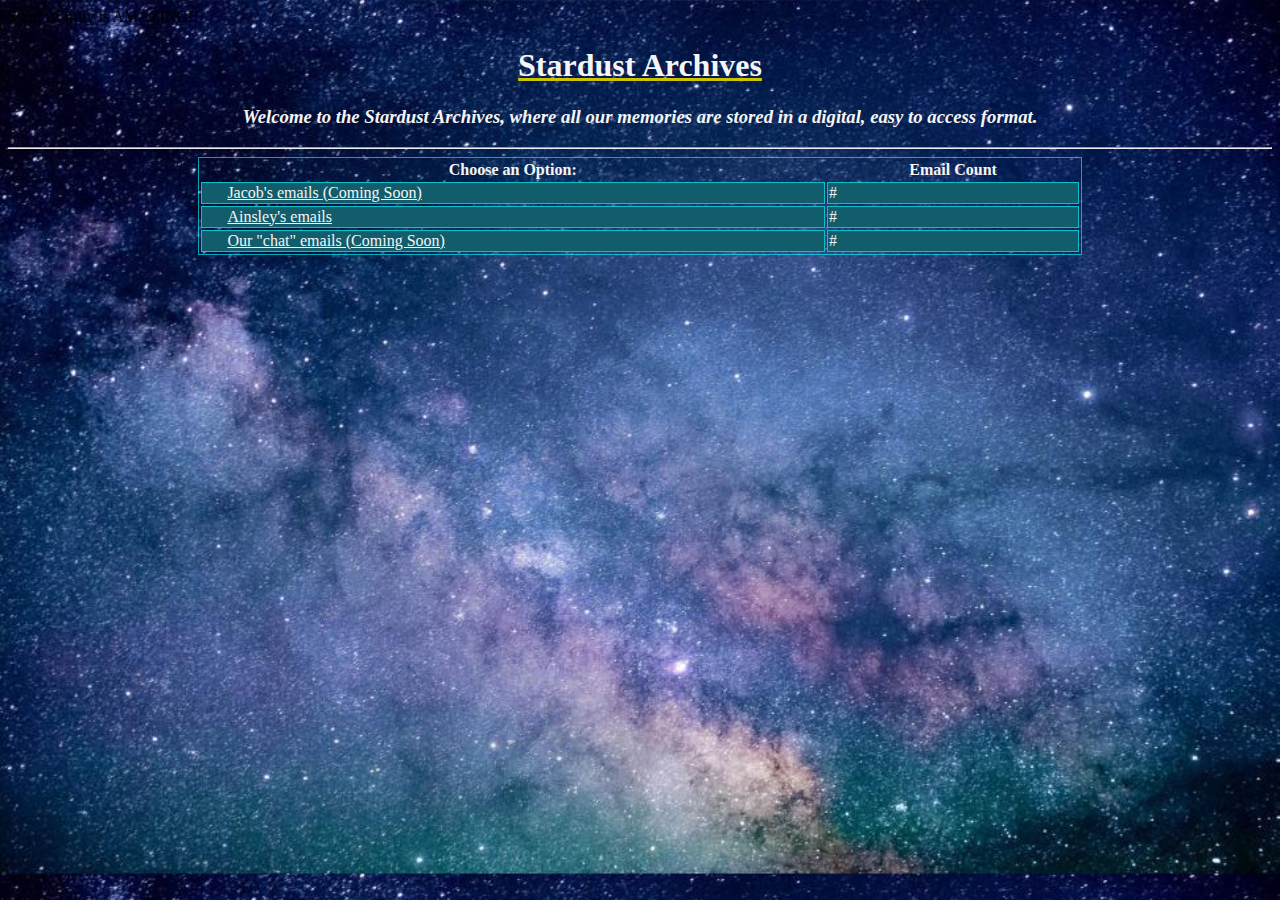
<file: index.html>
<!DOCTYPE html>

<html>
    <head>
        <link rel="stylesheet" href="style.css">

        <meta charset="utf-8">
        <meta name="viewport" content=""width=device-width, initial-scale="1">
        <title>Stardust Archives</title>
    </head>
    <body>
        Stardust truly is AMAZING!!
        <h1>Stardust Archives</h1>
        <h3><i>Welcome to the Stardust Archives, where all our memories are stored in a digital, easy to access format.</i></h2>

        <hr>
        <!-- <span class="container">
            <ul>
                <li></li>
                <li></li>
                <li></li>
                <li><href="https://mail.google.com/mail/u/0/?ogbl#inbox">"Gmail"</li> -->
                <!-- <li><a href="html/ainsleyHTML/ Very First One-155.html">20220919-The Very First One-155.html</a></li> -->
                <!-- <li><a href="testAinsleyEmail.html">Ainsley's Email</a></li> -->
                <!-- <li><a href="test.html">test</a></li> -->
            <!-- </ul>
        </span> -->

        <table>
            <tr>  <th> Choose an Option: </th>  <th> Email Count </th> </tr>
            <tr>  <td> <a href="jacobsEmails.html">Jacob's emails (Coming Soon)</a> </td> <td> # </td>  </tr>
            <tr>  <td> <a href="ainsleysEmails.html">Ainsley's emails</a> </td> <td> # </td> </tr>
            <tr>  <td> <a href="chatEmails.html">Our "chat" emails (Coming Soon)</a> </td> <td> # </td> </tr>
        </table>

    

    </body>
</html>
</file>
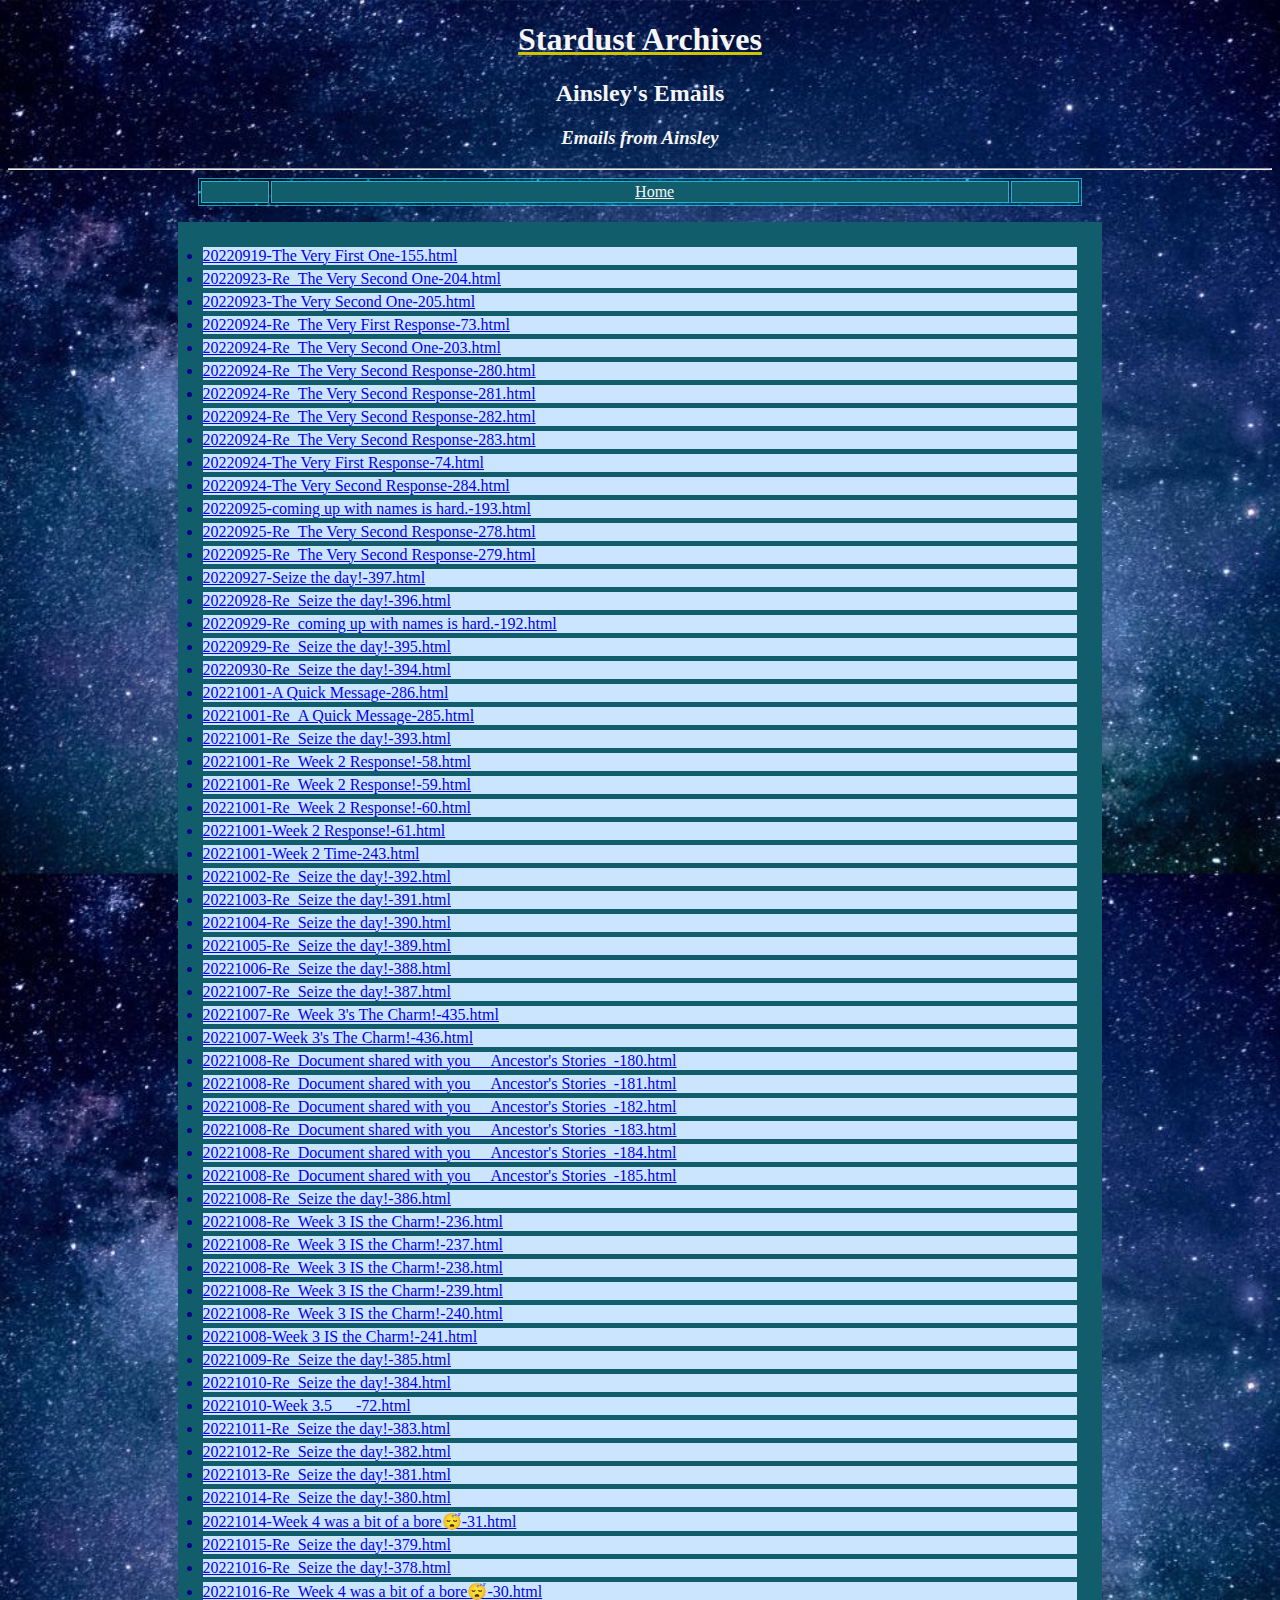
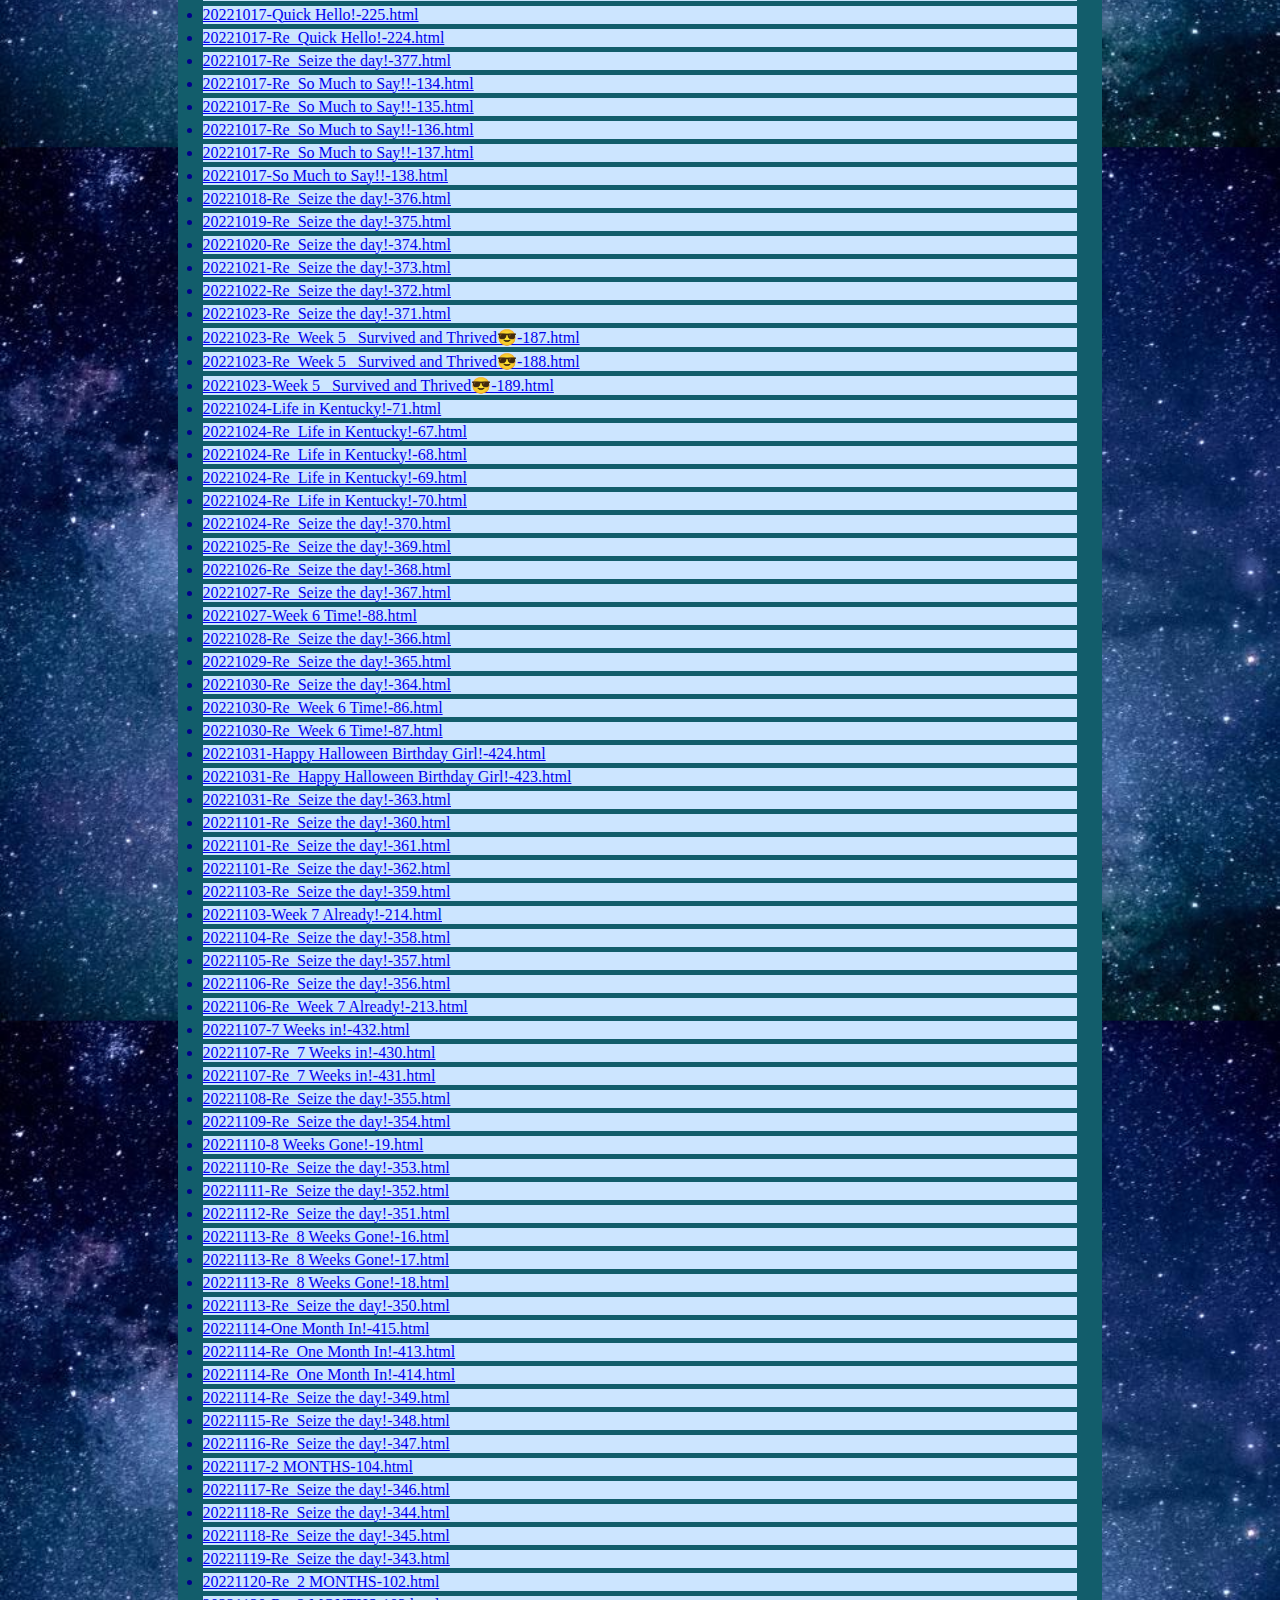
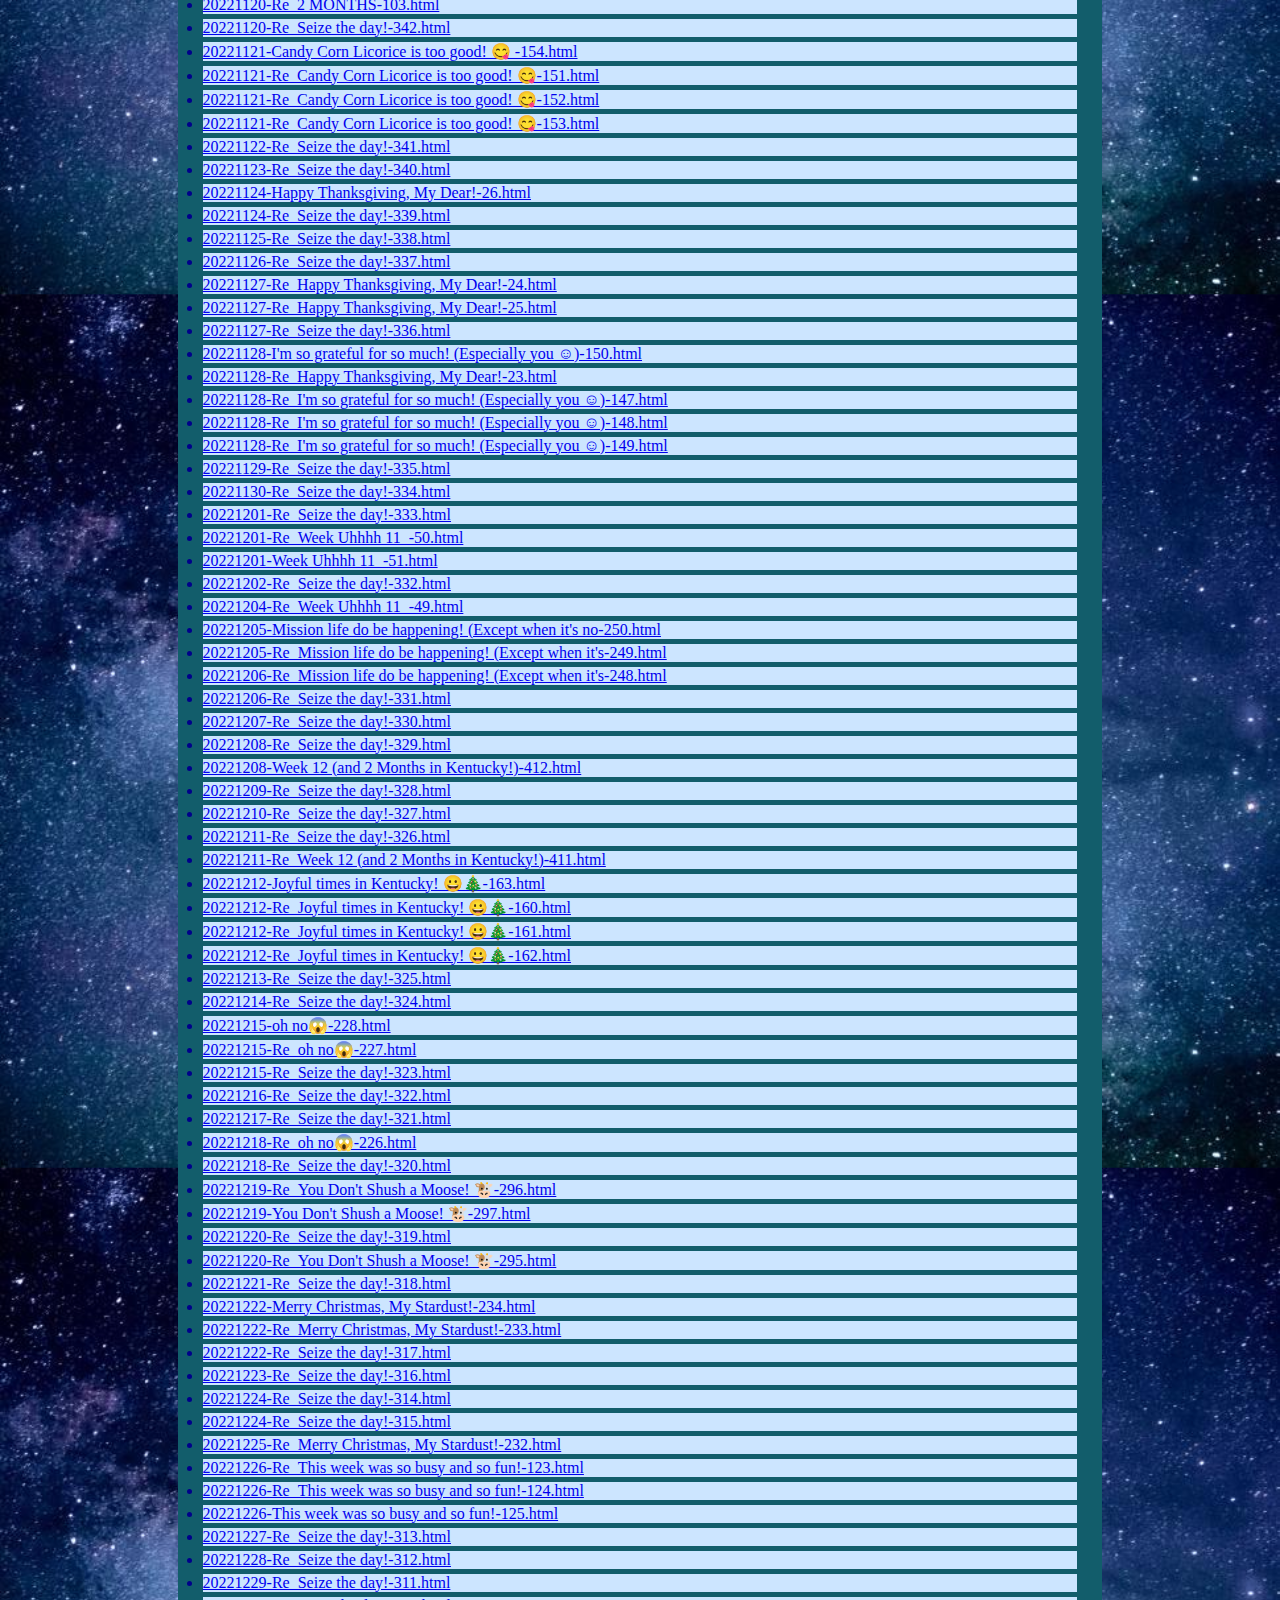
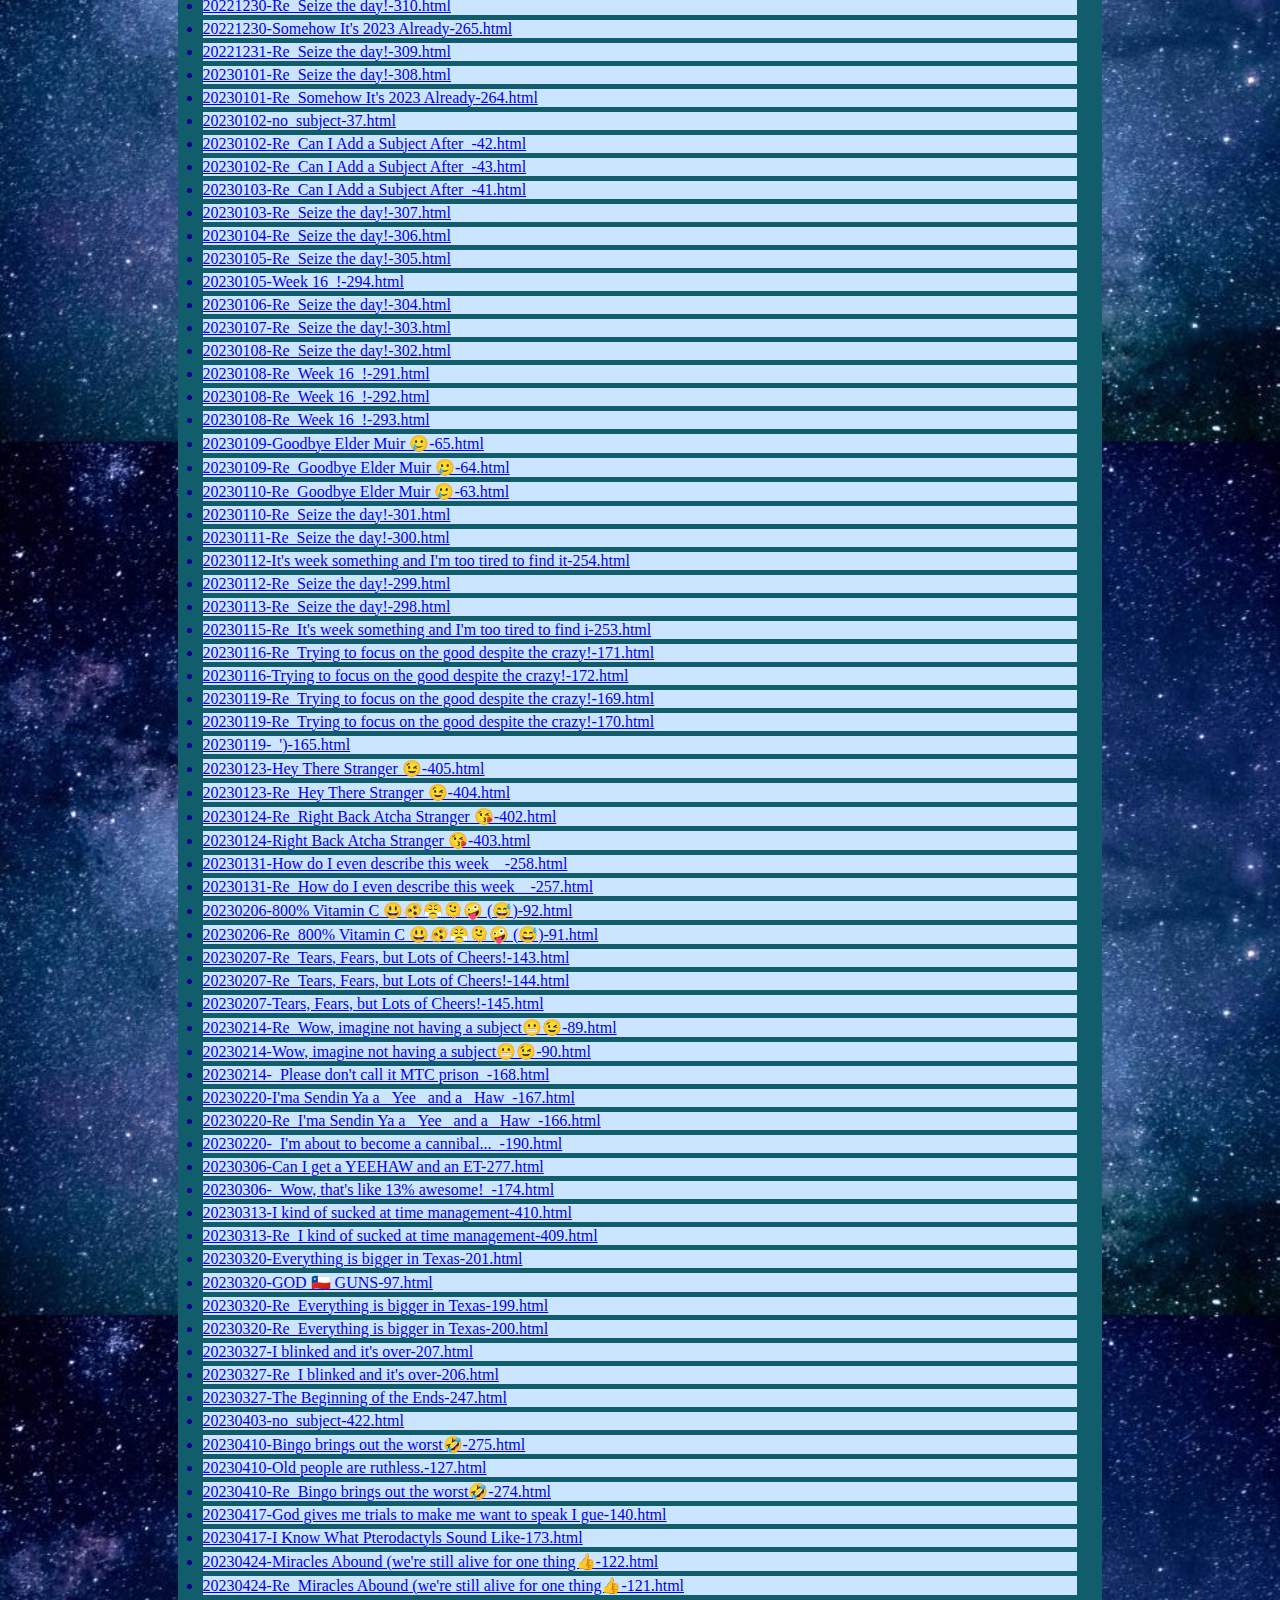
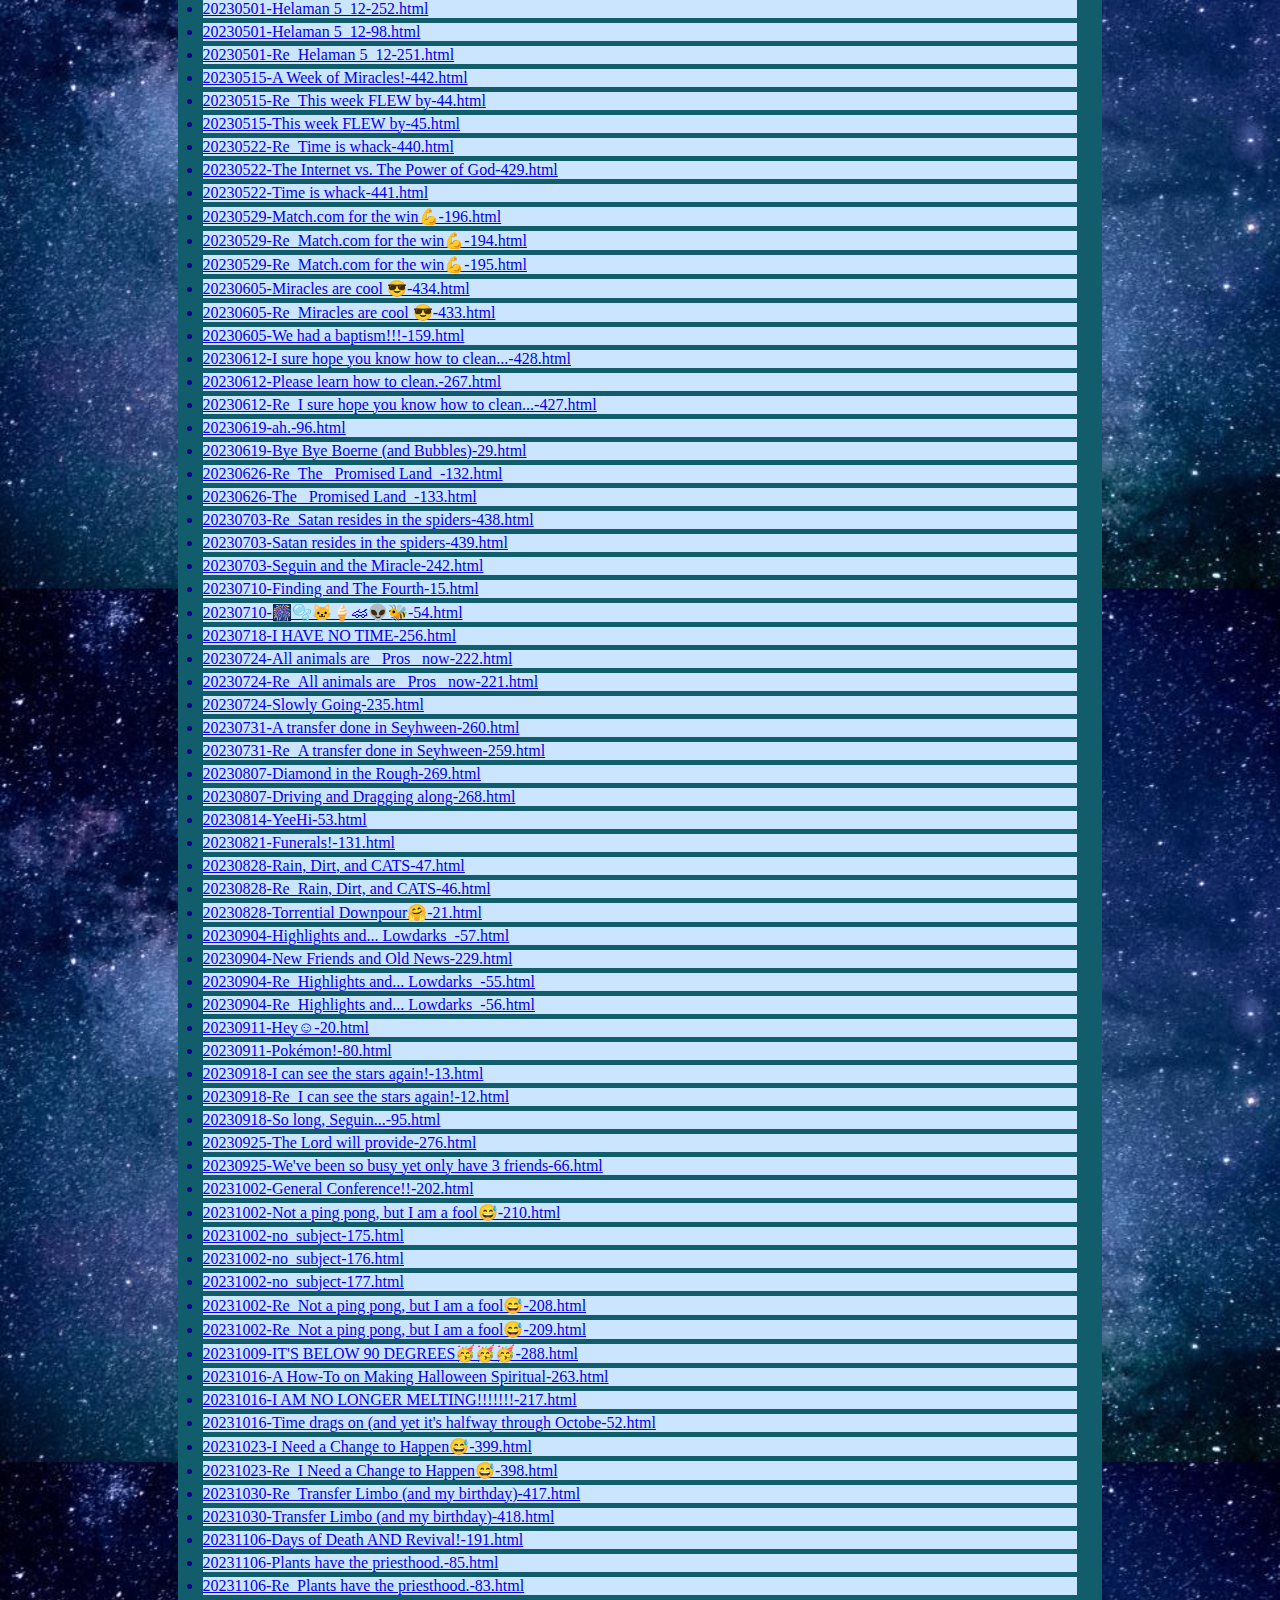
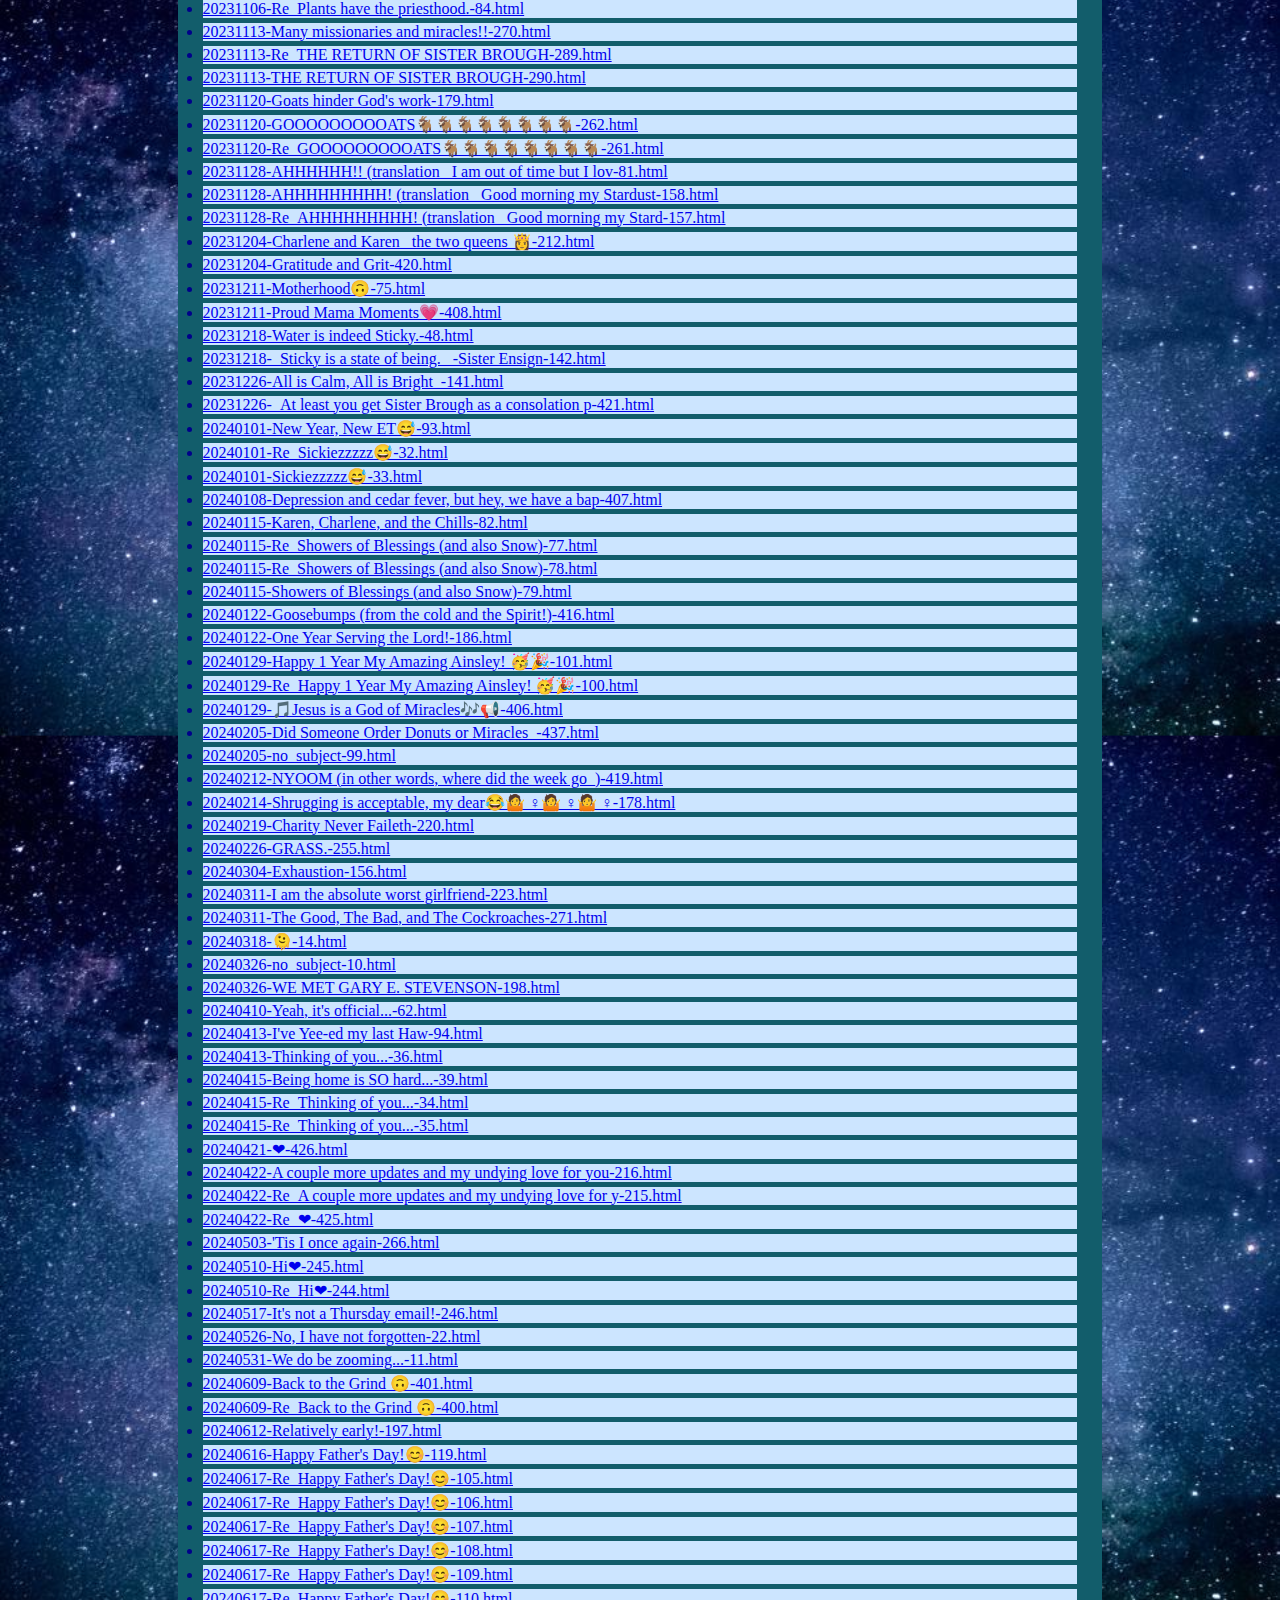
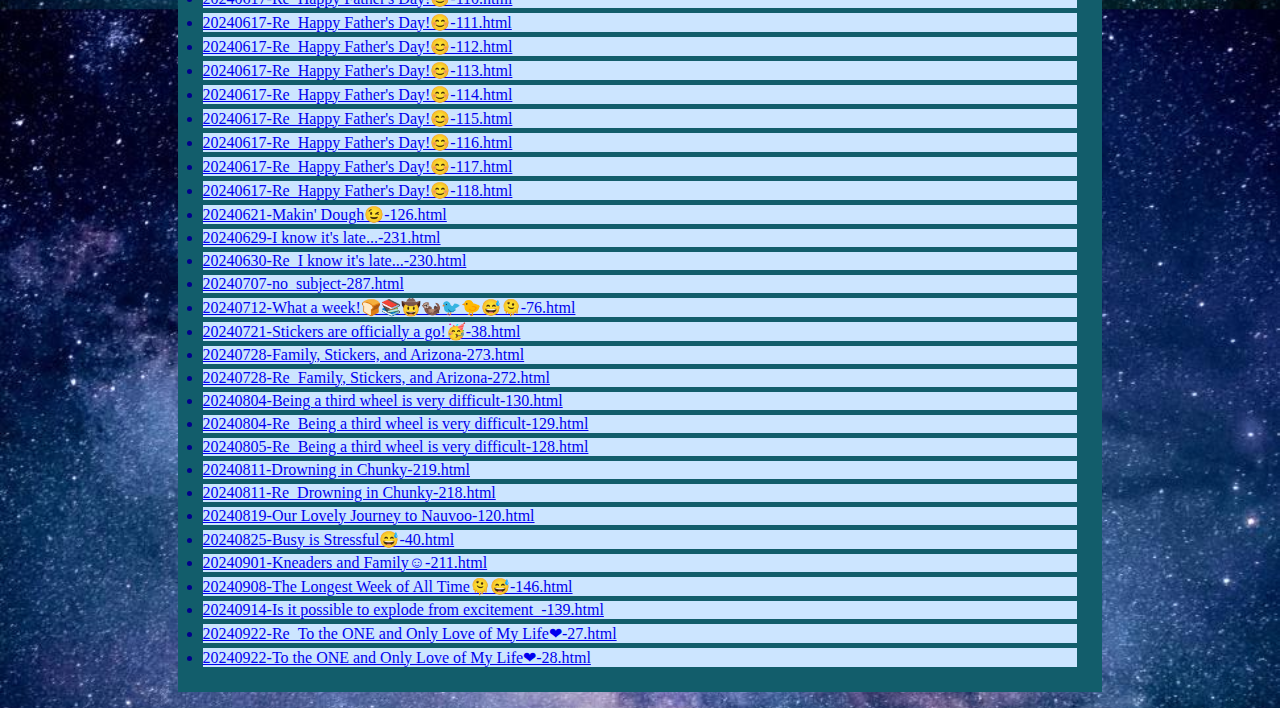
<file: ainsleysEmails.html>
<!DOCTYPE html>

<html>
    <head>
        <link rel="stylesheet" href="style.css">

        <meta charset="utf-8">
        <meta name="viewport" content=""width=device-width, initial-scale="1">
        <title>Ainsley's Emails</title>
    </head>
    <body>
        
        <h1>Stardust Archives</h1>
        <h2>Ainsley's Emails</h2>
        <h3><i>Emails from Ainsley</i></h2>

        <hr>


        <span class="container">
            <table>
                <td> 
                <td> <a href="StardustHome.html">Home</a>
                <td> 
            </table>
        </span>

        <ul>
        <li><a href="html/ainsleyHTML/20220919-The Very First One-155.html">20220919-The Very First One-155.html</a></li>
<li><a href="html/ainsleyHTML/20220923-Re_The Very Second One-204.html">20220923-Re_The Very Second One-204.html</a></li>
<li><a href="html/ainsleyHTML/20220923-The Very Second One-205.html">20220923-The Very Second One-205.html</a></li>
<li><a href="html/ainsleyHTML/20220924-Re_The Very First Response-73.html">20220924-Re_The Very First Response-73.html</a></li>
<li><a href="html/ainsleyHTML/20220924-Re_The Very Second One-203.html">20220924-Re_The Very Second One-203.html</a></li>
<li><a href="html/ainsleyHTML/20220924-Re_The Very Second Response-280.html">20220924-Re_The Very Second Response-280.html</a></li>
<li><a href="html/ainsleyHTML/20220924-Re_The Very Second Response-281.html">20220924-Re_The Very Second Response-281.html</a></li>
<li><a href="html/ainsleyHTML/20220924-Re_The Very Second Response-282.html">20220924-Re_The Very Second Response-282.html</a></li>
<li><a href="html/ainsleyHTML/20220924-Re_The Very Second Response-283.html">20220924-Re_The Very Second Response-283.html</a></li>
<li><a href="html/ainsleyHTML/20220924-The Very First Response-74.html">20220924-The Very First Response-74.html</a></li>
<li><a href="html/ainsleyHTML/20220924-The Very Second Response-284.html">20220924-The Very Second Response-284.html</a></li>
<li><a href="html/ainsleyHTML/20220925-coming up with names is hard.-193.html">20220925-coming up with names is hard.-193.html</a></li>
<li><a href="html/ainsleyHTML/20220925-Re_The Very Second Response-278.html">20220925-Re_The Very Second Response-278.html</a></li>
<li><a href="html/ainsleyHTML/20220925-Re_The Very Second Response-279.html">20220925-Re_The Very Second Response-279.html</a></li>
<li><a href="html/ainsleyHTML/20220927-Seize the day!-397.html">20220927-Seize the day!-397.html</a></li>
<li><a href="html/ainsleyHTML/20220928-Re_Seize the day!-396.html">20220928-Re_Seize the day!-396.html</a></li>
<li><a href="html/ainsleyHTML/20220929-Re_coming up with names is hard.-192.html">20220929-Re_coming up with names is hard.-192.html</a></li>
<li><a href="html/ainsleyHTML/20220929-Re_Seize the day!-395.html">20220929-Re_Seize the day!-395.html</a></li>
<li><a href="html/ainsleyHTML/20220930-Re_Seize the day!-394.html">20220930-Re_Seize the day!-394.html</a></li>
<li><a href="html/ainsleyHTML/20221001-A Quick Message-286.html">20221001-A Quick Message-286.html</a></li>
<li><a href="html/ainsleyHTML/20221001-Re_A Quick Message-285.html">20221001-Re_A Quick Message-285.html</a></li>
<li><a href="html/ainsleyHTML/20221001-Re_Seize the day!-393.html">20221001-Re_Seize the day!-393.html</a></li>
<li><a href="html/ainsleyHTML/20221001-Re_Week 2 Response!-58.html">20221001-Re_Week 2 Response!-58.html</a></li>
<li><a href="html/ainsleyHTML/20221001-Re_Week 2 Response!-59.html">20221001-Re_Week 2 Response!-59.html</a></li>
<li><a href="html/ainsleyHTML/20221001-Re_Week 2 Response!-60.html">20221001-Re_Week 2 Response!-60.html</a></li>
<li><a href="html/ainsleyHTML/20221001-Week 2 Response!-61.html">20221001-Week 2 Response!-61.html</a></li>
<li><a href="html/ainsleyHTML/20221001-Week 2 Time-243.html">20221001-Week 2 Time-243.html</a></li>
<li><a href="html/ainsleyHTML/20221002-Re_Seize the day!-392.html">20221002-Re_Seize the day!-392.html</a></li>
<li><a href="html/ainsleyHTML/20221003-Re_Seize the day!-391.html">20221003-Re_Seize the day!-391.html</a></li>
<li><a href="html/ainsleyHTML/20221004-Re_Seize the day!-390.html">20221004-Re_Seize the day!-390.html</a></li>
<li><a href="html/ainsleyHTML/20221005-Re_Seize the day!-389.html">20221005-Re_Seize the day!-389.html</a></li>
<li><a href="html/ainsleyHTML/20221006-Re_Seize the day!-388.html">20221006-Re_Seize the day!-388.html</a></li>
<li><a href="html/ainsleyHTML/20221007-Re_Seize the day!-387.html">20221007-Re_Seize the day!-387.html</a></li>
<li><a href="html/ainsleyHTML/20221007-Re_Week 3's The Charm!-435.html">20221007-Re_Week 3's The Charm!-435.html</a></li>
<li><a href="html/ainsleyHTML/20221007-Week 3's The Charm!-436.html">20221007-Week 3's The Charm!-436.html</a></li>
<li><a href="html/ainsleyHTML/20221008-Re_Document shared with you_ _Ancestor's Stories_-180.html">20221008-Re_Document shared with you_ _Ancestor's Stories_-180.html</a></li>
<li><a href="html/ainsleyHTML/20221008-Re_Document shared with you_ _Ancestor's Stories_-181.html">20221008-Re_Document shared with you_ _Ancestor's Stories_-181.html</a></li>
<li><a href="html/ainsleyHTML/20221008-Re_Document shared with you_ _Ancestor's Stories_-182.html">20221008-Re_Document shared with you_ _Ancestor's Stories_-182.html</a></li>
<li><a href="html/ainsleyHTML/20221008-Re_Document shared with you_ _Ancestor's Stories_-183.html">20221008-Re_Document shared with you_ _Ancestor's Stories_-183.html</a></li>
<li><a href="html/ainsleyHTML/20221008-Re_Document shared with you_ _Ancestor's Stories_-184.html">20221008-Re_Document shared with you_ _Ancestor's Stories_-184.html</a></li>
<li><a href="html/ainsleyHTML/20221008-Re_Document shared with you_ _Ancestor's Stories_-185.html">20221008-Re_Document shared with you_ _Ancestor's Stories_-185.html</a></li>
<li><a href="html/ainsleyHTML/20221008-Re_Seize the day!-386.html">20221008-Re_Seize the day!-386.html</a></li>
<li><a href="html/ainsleyHTML/20221008-Re_Week 3 IS the Charm!-236.html">20221008-Re_Week 3 IS the Charm!-236.html</a></li>
<li><a href="html/ainsleyHTML/20221008-Re_Week 3 IS the Charm!-237.html">20221008-Re_Week 3 IS the Charm!-237.html</a></li>
<li><a href="html/ainsleyHTML/20221008-Re_Week 3 IS the Charm!-238.html">20221008-Re_Week 3 IS the Charm!-238.html</a></li>
<li><a href="html/ainsleyHTML/20221008-Re_Week 3 IS the Charm!-239.html">20221008-Re_Week 3 IS the Charm!-239.html</a></li>
<li><a href="html/ainsleyHTML/20221008-Re_Week 3 IS the Charm!-240.html">20221008-Re_Week 3 IS the Charm!-240.html</a></li>
<li><a href="html/ainsleyHTML/20221008-Week 3 IS the Charm!-241.html">20221008-Week 3 IS the Charm!-241.html</a></li>
<li><a href="html/ainsleyHTML/20221009-Re_Seize the day!-385.html">20221009-Re_Seize the day!-385.html</a></li>
<li><a href="html/ainsleyHTML/20221010-Re_Seize the day!-384.html">20221010-Re_Seize the day!-384.html</a></li>
<li><a href="html/ainsleyHTML/20221010-Week 3.5___-72.html">20221010-Week 3.5___-72.html</a></li>
<li><a href="html/ainsleyHTML/20221011-Re_Seize the day!-383.html">20221011-Re_Seize the day!-383.html</a></li>
<li><a href="html/ainsleyHTML/20221012-Re_Seize the day!-382.html">20221012-Re_Seize the day!-382.html</a></li>
<li><a href="html/ainsleyHTML/20221013-Re_Seize the day!-381.html">20221013-Re_Seize the day!-381.html</a></li>
<li><a href="html/ainsleyHTML/20221014-Re_Seize the day!-380.html">20221014-Re_Seize the day!-380.html</a></li>
<li><a href="html/ainsleyHTML/20221014-Week 4 was a bit of a bore😴-31.html">20221014-Week 4 was a bit of a bore😴-31.html</a></li>
<li><a href="html/ainsleyHTML/20221015-Re_Seize the day!-379.html">20221015-Re_Seize the day!-379.html</a></li>
<li><a href="html/ainsleyHTML/20221016-Re_Seize the day!-378.html">20221016-Re_Seize the day!-378.html</a></li>
<li><a href="html/ainsleyHTML/20221016-Re_Week 4 was a bit of a bore😴-30.html">20221016-Re_Week 4 was a bit of a bore😴-30.html</a></li>
<li><a href="html/ainsleyHTML/20221017-Quick Hello!-225.html">20221017-Quick Hello!-225.html</a></li>
<li><a href="html/ainsleyHTML/20221017-Re_Quick Hello!-224.html">20221017-Re_Quick Hello!-224.html</a></li>
<li><a href="html/ainsleyHTML/20221017-Re_Seize the day!-377.html">20221017-Re_Seize the day!-377.html</a></li>
<li><a href="html/ainsleyHTML/20221017-Re_So Much to Say!!-134.html">20221017-Re_So Much to Say!!-134.html</a></li>
<li><a href="html/ainsleyHTML/20221017-Re_So Much to Say!!-135.html">20221017-Re_So Much to Say!!-135.html</a></li>
<li><a href="html/ainsleyHTML/20221017-Re_So Much to Say!!-136.html">20221017-Re_So Much to Say!!-136.html</a></li>
<li><a href="html/ainsleyHTML/20221017-Re_So Much to Say!!-137.html">20221017-Re_So Much to Say!!-137.html</a></li>
<li><a href="html/ainsleyHTML/20221017-So Much to Say!!-138.html">20221017-So Much to Say!!-138.html</a></li>
<li><a href="html/ainsleyHTML/20221018-Re_Seize the day!-376.html">20221018-Re_Seize the day!-376.html</a></li>
<li><a href="html/ainsleyHTML/20221019-Re_Seize the day!-375.html">20221019-Re_Seize the day!-375.html</a></li>
<li><a href="html/ainsleyHTML/20221020-Re_Seize the day!-374.html">20221020-Re_Seize the day!-374.html</a></li>
<li><a href="html/ainsleyHTML/20221021-Re_Seize the day!-373.html">20221021-Re_Seize the day!-373.html</a></li>
<li><a href="html/ainsleyHTML/20221022-Re_Seize the day!-372.html">20221022-Re_Seize the day!-372.html</a></li>
<li><a href="html/ainsleyHTML/20221023-Re_Seize the day!-371.html">20221023-Re_Seize the day!-371.html</a></li>
<li><a href="html/ainsleyHTML/20221023-Re_Week 5_ Survived and Thrived😎-187.html">20221023-Re_Week 5_ Survived and Thrived😎-187.html</a></li>
<li><a href="html/ainsleyHTML/20221023-Re_Week 5_ Survived and Thrived😎-188.html">20221023-Re_Week 5_ Survived and Thrived😎-188.html</a></li>
<li><a href="html/ainsleyHTML/20221023-Week 5_ Survived and Thrived😎-189.html">20221023-Week 5_ Survived and Thrived😎-189.html</a></li>
<li><a href="html/ainsleyHTML/20221024-Life in Kentucky!-71.html">20221024-Life in Kentucky!-71.html</a></li>
<li><a href="html/ainsleyHTML/20221024-Re_Life in Kentucky!-67.html">20221024-Re_Life in Kentucky!-67.html</a></li>
<li><a href="html/ainsleyHTML/20221024-Re_Life in Kentucky!-68.html">20221024-Re_Life in Kentucky!-68.html</a></li>
<li><a href="html/ainsleyHTML/20221024-Re_Life in Kentucky!-69.html">20221024-Re_Life in Kentucky!-69.html</a></li>
<li><a href="html/ainsleyHTML/20221024-Re_Life in Kentucky!-70.html">20221024-Re_Life in Kentucky!-70.html</a></li>
<li><a href="html/ainsleyHTML/20221024-Re_Seize the day!-370.html">20221024-Re_Seize the day!-370.html</a></li>
<li><a href="html/ainsleyHTML/20221025-Re_Seize the day!-369.html">20221025-Re_Seize the day!-369.html</a></li>
<li><a href="html/ainsleyHTML/20221026-Re_Seize the day!-368.html">20221026-Re_Seize the day!-368.html</a></li>
<li><a href="html/ainsleyHTML/20221027-Re_Seize the day!-367.html">20221027-Re_Seize the day!-367.html</a></li>
<li><a href="html/ainsleyHTML/20221027-Week 6 Time!-88.html">20221027-Week 6 Time!-88.html</a></li>
<li><a href="html/ainsleyHTML/20221028-Re_Seize the day!-366.html">20221028-Re_Seize the day!-366.html</a></li>
<li><a href="html/ainsleyHTML/20221029-Re_Seize the day!-365.html">20221029-Re_Seize the day!-365.html</a></li>
<li><a href="html/ainsleyHTML/20221030-Re_Seize the day!-364.html">20221030-Re_Seize the day!-364.html</a></li>
<li><a href="html/ainsleyHTML/20221030-Re_Week 6 Time!-86.html">20221030-Re_Week 6 Time!-86.html</a></li>
<li><a href="html/ainsleyHTML/20221030-Re_Week 6 Time!-87.html">20221030-Re_Week 6 Time!-87.html</a></li>
<li><a href="html/ainsleyHTML/20221031-Happy Halloween Birthday Girl!-424.html">20221031-Happy Halloween Birthday Girl!-424.html</a></li>
<li><a href="html/ainsleyHTML/20221031-Re_Happy Halloween Birthday Girl!-423.html">20221031-Re_Happy Halloween Birthday Girl!-423.html</a></li>
<li><a href="html/ainsleyHTML/20221031-Re_Seize the day!-363.html">20221031-Re_Seize the day!-363.html</a></li>
<li><a href="html/ainsleyHTML/20221101-Re_Seize the day!-360.html">20221101-Re_Seize the day!-360.html</a></li>
<li><a href="html/ainsleyHTML/20221101-Re_Seize the day!-361.html">20221101-Re_Seize the day!-361.html</a></li>
<li><a href="html/ainsleyHTML/20221101-Re_Seize the day!-362.html">20221101-Re_Seize the day!-362.html</a></li>
<li><a href="html/ainsleyHTML/20221103-Re_Seize the day!-359.html">20221103-Re_Seize the day!-359.html</a></li>
<li><a href="html/ainsleyHTML/20221103-Week 7 Already!-214.html">20221103-Week 7 Already!-214.html</a></li>
<li><a href="html/ainsleyHTML/20221104-Re_Seize the day!-358.html">20221104-Re_Seize the day!-358.html</a></li>
<li><a href="html/ainsleyHTML/20221105-Re_Seize the day!-357.html">20221105-Re_Seize the day!-357.html</a></li>
<li><a href="html/ainsleyHTML/20221106-Re_Seize the day!-356.html">20221106-Re_Seize the day!-356.html</a></li>
<li><a href="html/ainsleyHTML/20221106-Re_Week 7 Already!-213.html">20221106-Re_Week 7 Already!-213.html</a></li>
<li><a href="html/ainsleyHTML/20221107-7 Weeks in!-432.html">20221107-7 Weeks in!-432.html</a></li>
<li><a href="html/ainsleyHTML/20221107-Re_7 Weeks in!-430.html">20221107-Re_7 Weeks in!-430.html</a></li>
<li><a href="html/ainsleyHTML/20221107-Re_7 Weeks in!-431.html">20221107-Re_7 Weeks in!-431.html</a></li>
<li><a href="html/ainsleyHTML/20221108-Re_Seize the day!-355.html">20221108-Re_Seize the day!-355.html</a></li>
<li><a href="html/ainsleyHTML/20221109-Re_Seize the day!-354.html">20221109-Re_Seize the day!-354.html</a></li>
<li><a href="html/ainsleyHTML/20221110-8 Weeks Gone!-19.html">20221110-8 Weeks Gone!-19.html</a></li>
<li><a href="html/ainsleyHTML/20221110-Re_Seize the day!-353.html">20221110-Re_Seize the day!-353.html</a></li>
<li><a href="html/ainsleyHTML/20221111-Re_Seize the day!-352.html">20221111-Re_Seize the day!-352.html</a></li>
<li><a href="html/ainsleyHTML/20221112-Re_Seize the day!-351.html">20221112-Re_Seize the day!-351.html</a></li>
<li><a href="html/ainsleyHTML/20221113-Re_8 Weeks Gone!-16.html">20221113-Re_8 Weeks Gone!-16.html</a></li>
<li><a href="html/ainsleyHTML/20221113-Re_8 Weeks Gone!-17.html">20221113-Re_8 Weeks Gone!-17.html</a></li>
<li><a href="html/ainsleyHTML/20221113-Re_8 Weeks Gone!-18.html">20221113-Re_8 Weeks Gone!-18.html</a></li>
<li><a href="html/ainsleyHTML/20221113-Re_Seize the day!-350.html">20221113-Re_Seize the day!-350.html</a></li>
<li><a href="html/ainsleyHTML/20221114-One Month In!-415.html">20221114-One Month In!-415.html</a></li>
<li><a href="html/ainsleyHTML/20221114-Re_One Month In!-413.html">20221114-Re_One Month In!-413.html</a></li>
<li><a href="html/ainsleyHTML/20221114-Re_One Month In!-414.html">20221114-Re_One Month In!-414.html</a></li>
<li><a href="html/ainsleyHTML/20221114-Re_Seize the day!-349.html">20221114-Re_Seize the day!-349.html</a></li>
<li><a href="html/ainsleyHTML/20221115-Re_Seize the day!-348.html">20221115-Re_Seize the day!-348.html</a></li>
<li><a href="html/ainsleyHTML/20221116-Re_Seize the day!-347.html">20221116-Re_Seize the day!-347.html</a></li>
<li><a href="html/ainsleyHTML/20221117-2 MONTHS-104.html">20221117-2 MONTHS-104.html</a></li>
<li><a href="html/ainsleyHTML/20221117-Re_Seize the day!-346.html">20221117-Re_Seize the day!-346.html</a></li>
<li><a href="html/ainsleyHTML/20221118-Re_Seize the day!-344.html">20221118-Re_Seize the day!-344.html</a></li>
<li><a href="html/ainsleyHTML/20221118-Re_Seize the day!-345.html">20221118-Re_Seize the day!-345.html</a></li>
<li><a href="html/ainsleyHTML/20221119-Re_Seize the day!-343.html">20221119-Re_Seize the day!-343.html</a></li>
<li><a href="html/ainsleyHTML/20221120-Re_2 MONTHS-102.html">20221120-Re_2 MONTHS-102.html</a></li>
<li><a href="html/ainsleyHTML/20221120-Re_2 MONTHS-103.html">20221120-Re_2 MONTHS-103.html</a></li>
<li><a href="html/ainsleyHTML/20221120-Re_Seize the day!-342.html">20221120-Re_Seize the day!-342.html</a></li>
<li><a href="html/ainsleyHTML/20221121-Candy Corn Licorice is too good! 😋 -154.html">20221121-Candy Corn Licorice is too good! 😋 -154.html</a></li>        
<li><a href="html/ainsleyHTML/20221121-Re_Candy Corn Licorice is too good! 😋-151.html">20221121-Re_Candy Corn Licorice is too good! 😋-151.html</a></li>
<li><a href="html/ainsleyHTML/20221121-Re_Candy Corn Licorice is too good! 😋-152.html">20221121-Re_Candy Corn Licorice is too good! 😋-152.html</a></li>
<li><a href="html/ainsleyHTML/20221121-Re_Candy Corn Licorice is too good! 😋-153.html">20221121-Re_Candy Corn Licorice is too good! 😋-153.html</a></li>
<li><a href="html/ainsleyHTML/20221122-Re_Seize the day!-341.html">20221122-Re_Seize the day!-341.html</a></li>
<li><a href="html/ainsleyHTML/20221123-Re_Seize the day!-340.html">20221123-Re_Seize the day!-340.html</a></li>
<li><a href="html/ainsleyHTML/20221124-Happy Thanksgiving, My Dear!-26.html">20221124-Happy Thanksgiving, My Dear!-26.html</a></li>
<li><a href="html/ainsleyHTML/20221124-Re_Seize the day!-339.html">20221124-Re_Seize the day!-339.html</a></li>
<li><a href="html/ainsleyHTML/20221125-Re_Seize the day!-338.html">20221125-Re_Seize the day!-338.html</a></li>
<li><a href="html/ainsleyHTML/20221126-Re_Seize the day!-337.html">20221126-Re_Seize the day!-337.html</a></li>
<li><a href="html/ainsleyHTML/20221127-Re_Happy Thanksgiving, My Dear!-24.html">20221127-Re_Happy Thanksgiving, My Dear!-24.html</a></li>
<li><a href="html/ainsleyHTML/20221127-Re_Happy Thanksgiving, My Dear!-25.html">20221127-Re_Happy Thanksgiving, My Dear!-25.html</a></li>
<li><a href="html/ainsleyHTML/20221127-Re_Seize the day!-336.html">20221127-Re_Seize the day!-336.html</a></li>
<li><a href="html/ainsleyHTML/20221128-I'm so grateful for so much! (Especially you ☺)-150.html">20221128-I'm so grateful for so much! (Especially you ☺)-150.html</a></li>
<li><a href="html/ainsleyHTML/20221128-Re_Happy Thanksgiving, My Dear!-23.html">20221128-Re_Happy Thanksgiving, My Dear!-23.html</a></li>
<li><a href="html/ainsleyHTML/20221128-Re_I'm so grateful for so much! (Especially you ☺)-147.html">20221128-Re_I'm so grateful for so much! (Especially you ☺)-147.html</a></li>
<li><a href="html/ainsleyHTML/20221128-Re_I'm so grateful for so much! (Especially you ☺)-148.html">20221128-Re_I'm so grateful for so much! (Especially you ☺)-148.html</a></li>
<li><a href="html/ainsleyHTML/20221128-Re_I'm so grateful for so much! (Especially you ☺)-149.html">20221128-Re_I'm so grateful for so much! (Especially you ☺)-149.html</a></li>
<li><a href="html/ainsleyHTML/20221129-Re_Seize the day!-335.html">20221129-Re_Seize the day!-335.html</a></li>
<li><a href="html/ainsleyHTML/20221130-Re_Seize the day!-334.html">20221130-Re_Seize the day!-334.html</a></li>
<li><a href="html/ainsleyHTML/20221201-Re_Seize the day!-333.html">20221201-Re_Seize the day!-333.html</a></li>
<li><a href="html/ainsleyHTML/20221201-Re_Week Uhhhh 11_-50.html">20221201-Re_Week Uhhhh 11_-50.html</a></li>
<li><a href="html/ainsleyHTML/20221201-Week Uhhhh 11_-51.html">20221201-Week Uhhhh 11_-51.html</a></li>
<li><a href="html/ainsleyHTML/20221202-Re_Seize the day!-332.html">20221202-Re_Seize the day!-332.html</a></li>
<li><a href="html/ainsleyHTML/20221204-Re_Week Uhhhh 11_-49.html">20221204-Re_Week Uhhhh 11_-49.html</a></li>
<li><a href="html/ainsleyHTML/20221205-Mission life do be happening! (Except when it's no-250.html">20221205-Mission life do be happening! (Except when it's no-250.html</a></li>
<li><a href="html/ainsleyHTML/20221205-Re_Mission life do be happening! (Except when it's-249.html">20221205-Re_Mission life do be happening! (Except when it's-249.html</a></li>
<li><a href="html/ainsleyHTML/20221206-Re_Mission life do be happening! (Except when it's-248.html">20221206-Re_Mission life do be happening! (Except when it's-248.html</a></li>
<li><a href="html/ainsleyHTML/20221206-Re_Seize the day!-331.html">20221206-Re_Seize the day!-331.html</a></li>
<li><a href="html/ainsleyHTML/20221207-Re_Seize the day!-330.html">20221207-Re_Seize the day!-330.html</a></li>
<li><a href="html/ainsleyHTML/20221208-Re_Seize the day!-329.html">20221208-Re_Seize the day!-329.html</a></li>
<li><a href="html/ainsleyHTML/20221208-Week 12 (and 2 Months in Kentucky!)-412.html">20221208-Week 12 (and 2 Months in Kentucky!)-412.html</a></li>
<li><a href="html/ainsleyHTML/20221209-Re_Seize the day!-328.html">20221209-Re_Seize the day!-328.html</a></li>
<li><a href="html/ainsleyHTML/20221210-Re_Seize the day!-327.html">20221210-Re_Seize the day!-327.html</a></li>
<li><a href="html/ainsleyHTML/20221211-Re_Seize the day!-326.html">20221211-Re_Seize the day!-326.html</a></li>
<li><a href="html/ainsleyHTML/20221211-Re_Week 12 (and 2 Months in Kentucky!)-411.html">20221211-Re_Week 12 (and 2 Months in Kentucky!)-411.html</a></li>  
<li><a href="html/ainsleyHTML/20221212-Joyful times in Kentucky! 😀🎄-163.html">20221212-Joyful times in Kentucky! 😀🎄-163.html</a></li>
<li><a href="html/ainsleyHTML/20221212-Re_Joyful times in Kentucky! 😀🎄-160.html">20221212-Re_Joyful times in Kentucky! 😀🎄-160.html</a></li>
<li><a href="html/ainsleyHTML/20221212-Re_Joyful times in Kentucky! 😀🎄-161.html">20221212-Re_Joyful times in Kentucky! 😀🎄-161.html</a></li>
<li><a href="html/ainsleyHTML/20221212-Re_Joyful times in Kentucky! 😀🎄-162.html">20221212-Re_Joyful times in Kentucky! 😀🎄-162.html</a></li>
<li><a href="html/ainsleyHTML/20221213-Re_Seize the day!-325.html">20221213-Re_Seize the day!-325.html</a></li>
<li><a href="html/ainsleyHTML/20221214-Re_Seize the day!-324.html">20221214-Re_Seize the day!-324.html</a></li>
<li><a href="html/ainsleyHTML/20221215-oh no😱-228.html">20221215-oh no😱-228.html</a></li>
<li><a href="html/ainsleyHTML/20221215-Re_oh no😱-227.html">20221215-Re_oh no😱-227.html</a></li>
<li><a href="html/ainsleyHTML/20221215-Re_Seize the day!-323.html">20221215-Re_Seize the day!-323.html</a></li>
<li><a href="html/ainsleyHTML/20221216-Re_Seize the day!-322.html">20221216-Re_Seize the day!-322.html</a></li>
<li><a href="html/ainsleyHTML/20221217-Re_Seize the day!-321.html">20221217-Re_Seize the day!-321.html</a></li>
<li><a href="html/ainsleyHTML/20221218-Re_oh no😱-226.html">20221218-Re_oh no😱-226.html</a></li>
<li><a href="html/ainsleyHTML/20221218-Re_Seize the day!-320.html">20221218-Re_Seize the day!-320.html</a></li>
<li><a href="html/ainsleyHTML/20221219-Re_You Don't Shush a Moose! 🐮-296.html">20221219-Re_You Don't Shush a Moose! 🐮-296.html</a></li>
<li><a href="html/ainsleyHTML/20221219-You Don't Shush a Moose! 🐮-297.html">20221219-You Don't Shush a Moose! 🐮-297.html</a></li>
<li><a href="html/ainsleyHTML/20221220-Re_Seize the day!-319.html">20221220-Re_Seize the day!-319.html</a></li>
<li><a href="html/ainsleyHTML/20221220-Re_You Don't Shush a Moose! 🐮-295.html">20221220-Re_You Don't Shush a Moose! 🐮-295.html</a></li>
<li><a href="html/ainsleyHTML/20221221-Re_Seize the day!-318.html">20221221-Re_Seize the day!-318.html</a></li>
<li><a href="html/ainsleyHTML/20221222-Merry Christmas, My Stardust!-234.html">20221222-Merry Christmas, My Stardust!-234.html</a></li>
<li><a href="html/ainsleyHTML/20221222-Re_Merry Christmas, My Stardust!-233.html">20221222-Re_Merry Christmas, My Stardust!-233.html</a></li>
<li><a href="html/ainsleyHTML/20221222-Re_Seize the day!-317.html">20221222-Re_Seize the day!-317.html</a></li>
<li><a href="html/ainsleyHTML/20221223-Re_Seize the day!-316.html">20221223-Re_Seize the day!-316.html</a></li>
<li><a href="html/ainsleyHTML/20221224-Re_Seize the day!-314.html">20221224-Re_Seize the day!-314.html</a></li>
<li><a href="html/ainsleyHTML/20221224-Re_Seize the day!-315.html">20221224-Re_Seize the day!-315.html</a></li>
<li><a href="html/ainsleyHTML/20221225-Re_Merry Christmas, My Stardust!-232.html">20221225-Re_Merry Christmas, My Stardust!-232.html</a></li>
<li><a href="html/ainsleyHTML/20221226-Re_This week was so busy and so fun!-123.html">20221226-Re_This week was so busy and so fun!-123.html</a></li>
<li><a href="html/ainsleyHTML/20221226-Re_This week was so busy and so fun!-124.html">20221226-Re_This week was so busy and so fun!-124.html</a></li>
<li><a href="html/ainsleyHTML/20221226-This week was so busy and so fun!-125.html">20221226-This week was so busy and so fun!-125.html</a></li>
<li><a href="html/ainsleyHTML/20221227-Re_Seize the day!-313.html">20221227-Re_Seize the day!-313.html</a></li>
<li><a href="html/ainsleyHTML/20221228-Re_Seize the day!-312.html">20221228-Re_Seize the day!-312.html</a></li>
<li><a href="html/ainsleyHTML/20221229-Re_Seize the day!-311.html">20221229-Re_Seize the day!-311.html</a></li>
<li><a href="html/ainsleyHTML/20221230-Re_Seize the day!-310.html">20221230-Re_Seize the day!-310.html</a></li>
<li><a href="html/ainsleyHTML/20221230-Somehow It's 2023 Already-265.html">20221230-Somehow It's 2023 Already-265.html</a></li>
<li><a href="html/ainsleyHTML/20221231-Re_Seize the day!-309.html">20221231-Re_Seize the day!-309.html</a></li>
<li><a href="html/ainsleyHTML/20230101-Re_Seize the day!-308.html">20230101-Re_Seize the day!-308.html</a></li>
<li><a href="html/ainsleyHTML/20230101-Re_Somehow It's 2023 Already-264.html">20230101-Re_Somehow It's 2023 Already-264.html</a></li>
<li><a href="html/ainsleyHTML/20230102-no_subject-37.html">20230102-no_subject-37.html</a></li>
<li><a href="html/ainsleyHTML/20230102-Re_Can I Add a Subject After_-42.html">20230102-Re_Can I Add a Subject After_-42.html</a></li>
<li><a href="html/ainsleyHTML/20230102-Re_Can I Add a Subject After_-43.html">20230102-Re_Can I Add a Subject After_-43.html</a></li>
<li><a href="html/ainsleyHTML/20230103-Re_Can I Add a Subject After_-41.html">20230103-Re_Can I Add a Subject After_-41.html</a></li>
<li><a href="html/ainsleyHTML/20230103-Re_Seize the day!-307.html">20230103-Re_Seize the day!-307.html</a></li>
<li><a href="html/ainsleyHTML/20230104-Re_Seize the day!-306.html">20230104-Re_Seize the day!-306.html</a></li>
<li><a href="html/ainsleyHTML/20230105-Re_Seize the day!-305.html">20230105-Re_Seize the day!-305.html</a></li>
<li><a href="html/ainsleyHTML/20230105-Week 16_!-294.html">20230105-Week 16_!-294.html</a></li>
<li><a href="html/ainsleyHTML/20230106-Re_Seize the day!-304.html">20230106-Re_Seize the day!-304.html</a></li>
<li><a href="html/ainsleyHTML/20230107-Re_Seize the day!-303.html">20230107-Re_Seize the day!-303.html</a></li>
<li><a href="html/ainsleyHTML/20230108-Re_Seize the day!-302.html">20230108-Re_Seize the day!-302.html</a></li>
<li><a href="html/ainsleyHTML/20230108-Re_Week 16_!-291.html">20230108-Re_Week 16_!-291.html</a></li>
<li><a href="html/ainsleyHTML/20230108-Re_Week 16_!-292.html">20230108-Re_Week 16_!-292.html</a></li>
<li><a href="html/ainsleyHTML/20230108-Re_Week 16_!-293.html">20230108-Re_Week 16_!-293.html</a></li>
<li><a href="html/ainsleyHTML/20230109-Goodbye Elder Muir 🥲-65.html">20230109-Goodbye Elder Muir 🥲-65.html</a></li>
<li><a href="html/ainsleyHTML/20230109-Re_Goodbye Elder Muir 🥲-64.html">20230109-Re_Goodbye Elder Muir 🥲-64.html</a></li>
<li><a href="html/ainsleyHTML/20230110-Re_Goodbye Elder Muir 🥲-63.html">20230110-Re_Goodbye Elder Muir 🥲-63.html</a></li>
<li><a href="html/ainsleyHTML/20230110-Re_Seize the day!-301.html">20230110-Re_Seize the day!-301.html</a></li>
<li><a href="html/ainsleyHTML/20230111-Re_Seize the day!-300.html">20230111-Re_Seize the day!-300.html</a></li>
<li><a href="html/ainsleyHTML/20230112-It's week something and I'm too tired to find it-254.html">20230112-It's week something and I'm too tired to find it-254.html</a></li>
<li><a href="html/ainsleyHTML/20230112-Re_Seize the day!-299.html">20230112-Re_Seize the day!-299.html</a></li>
<li><a href="html/ainsleyHTML/20230113-Re_Seize the day!-298.html">20230113-Re_Seize the day!-298.html</a></li>
<li><a href="html/ainsleyHTML/20230115-Re_It's week something and I'm too tired to find i-253.html">20230115-Re_It's week something and I'm too tired to find i-253.html</a></li>
<li><a href="html/ainsleyHTML/20230116-Re_Trying to focus on the good despite the crazy!-171.html">20230116-Re_Trying to focus on the good despite the crazy!-171.html</a></li>
<li><a href="html/ainsleyHTML/20230116-Trying to focus on the good despite the crazy!-172.html">20230116-Trying to focus on the good despite the crazy!-172.html</a></li>
<li><a href="html/ainsleyHTML/20230119-Re_Trying to focus on the good despite the crazy!-169.html">20230119-Re_Trying to focus on the good despite the crazy!-169.html</a></li>
<li><a href="html/ainsleyHTML/20230119-Re_Trying to focus on the good despite the crazy!-170.html">20230119-Re_Trying to focus on the good despite the crazy!-170.html</a></li>
<li><a href="html/ainsleyHTML/20230119-_')-165.html">20230119-_')-165.html</a></li>
<li><a href="html/ainsleyHTML/20230123-Hey There Stranger 😉-405.html">20230123-Hey There Stranger 😉-405.html</a></li>
<li><a href="html/ainsleyHTML/20230123-Re_Hey There Stranger 😉-404.html">20230123-Re_Hey There Stranger 😉-404.html</a></li>
<li><a href="html/ainsleyHTML/20230124-Re_Right Back Atcha Stranger 😘-402.html">20230124-Re_Right Back Atcha Stranger 😘-402.html</a></li>
<li><a href="html/ainsleyHTML/20230124-Right Back Atcha Stranger 😘-403.html">20230124-Right Back Atcha Stranger 😘-403.html</a></li>
<li><a href="html/ainsleyHTML/20230131-How do I even describe this week__-258.html">20230131-How do I even describe this week__-258.html</a></li>
<li><a href="html/ainsleyHTML/20230131-Re_How do I even describe this week__-257.html">20230131-Re_How do I even describe this week__-257.html</a></li>
<li><a href="html/ainsleyHTML/20230206-800% Vitamin C 😃🫨😤🫠🤪 (😅)-92.html">20230206-800% Vitamin C 😃🫨😤🫠🤪 (😅)-92.html</a></li>
<li><a href="html/ainsleyHTML/20230206-Re_800% Vitamin C 😃🫨😤🫠🤪 (😅)-91.html">20230206-Re_800% Vitamin C 😃🫨😤🫠🤪 (😅)-91.html</a></li>
<li><a href="html/ainsleyHTML/20230207-Re_Tears, Fears, but Lots of Cheers!-143.html">20230207-Re_Tears, Fears, but Lots of Cheers!-143.html</a></li>
<li><a href="html/ainsleyHTML/20230207-Re_Tears, Fears, but Lots of Cheers!-144.html">20230207-Re_Tears, Fears, but Lots of Cheers!-144.html</a></li>
<li><a href="html/ainsleyHTML/20230207-Tears, Fears, but Lots of Cheers!-145.html">20230207-Tears, Fears, but Lots of Cheers!-145.html</a></li>
<li><a href="html/ainsleyHTML/20230214-Re_Wow, imagine not having a subject😬😉-89.html">20230214-Re_Wow, imagine not having a subject😬😉-89.html</a></li>    
<li><a href="html/ainsleyHTML/20230214-Wow, imagine not having a subject😬😉-90.html">20230214-Wow, imagine not having a subject😬😉-90.html</a></li>
<li><a href="html/ainsleyHTML/20230214-_Please don't call it MTC prison_-168.html">20230214-_Please don't call it MTC prison_-168.html</a></li>
<li><a href="html/ainsleyHTML/20230220-I'ma Sendin Ya a _Yee_ and a _Haw_-167.html">20230220-I'ma Sendin Ya a _Yee_ and a _Haw_-167.html</a></li>
<li><a href="html/ainsleyHTML/20230220-Re_I'ma Sendin Ya a _Yee_ and a _Haw_-166.html">20230220-Re_I'ma Sendin Ya a _Yee_ and a _Haw_-166.html</a></li>
<li><a href="html/ainsleyHTML/20230220-_I'm about to become a cannibal..._-190.html">20230220-_I'm about to become a cannibal..._-190.html</a></li>        
<li><a href="html/ainsleyHTML/20230306-Can I get a YEEHAW and an ET-277.html">20230306-Can I get a YEEHAW and an ET-277.html</a></li>
<li><a href="html/ainsleyHTML/20230306-_Wow, that's like 13% awesome!_-174.html">20230306-_Wow, that's like 13% awesome!_-174.html</a></li>
<li><a href="html/ainsleyHTML/20230313-I kind of sucked at time management-410.html">20230313-I kind of sucked at time management-410.html</a></li>        
<li><a href="html/ainsleyHTML/20230313-Re_I kind of sucked at time management-409.html">20230313-Re_I kind of sucked at time management-409.html</a></li>
<li><a href="html/ainsleyHTML/20230320-Everything is bigger in Texas-201.html">20230320-Everything is bigger in Texas-201.html</a></li>
<li><a href="html/ainsleyHTML/20230320-GOD 🇨🇱 GUNS-97.html">20230320-GOD 🇨🇱 GUNS-97.html</a></li>
<li><a href="html/ainsleyHTML/20230320-Re_Everything is bigger in Texas-199.html">20230320-Re_Everything is bigger in Texas-199.html</a></li>
<li><a href="html/ainsleyHTML/20230320-Re_Everything is bigger in Texas-200.html">20230320-Re_Everything is bigger in Texas-200.html</a></li>
<li><a href="html/ainsleyHTML/20230327-I blinked and it's over-207.html">20230327-I blinked and it's over-207.html</a></li>
<li><a href="html/ainsleyHTML/20230327-Re_I blinked and it's over-206.html">20230327-Re_I blinked and it's over-206.html</a></li>
<li><a href="html/ainsleyHTML/20230327-The Beginning of the Ends-247.html">20230327-The Beginning of the Ends-247.html</a></li>
<li><a href="html/ainsleyHTML/20230403-no_subject-422.html">20230403-no_subject-422.html</a></li>
<li><a href="html/ainsleyHTML/20230410-Bingo brings out the worst🤣-275.html">20230410-Bingo brings out the worst🤣-275.html</a></li>
<li><a href="html/ainsleyHTML/20230410-Old people are ruthless.-127.html">20230410-Old people are ruthless.-127.html</a></li>
<li><a href="html/ainsleyHTML/20230410-Re_Bingo brings out the worst🤣-274.html">20230410-Re_Bingo brings out the worst🤣-274.html</a></li>
<li><a href="html/ainsleyHTML/20230417-God gives me trials to make me want to speak I gue-140.html">20230417-God gives me trials to make me want to speak I gue-140.html</a></li>
<li><a href="html/ainsleyHTML/20230417-I Know What Pterodactyls Sound Like-173.html">20230417-I Know What Pterodactyls Sound Like-173.html</a></li>
<li><a href="html/ainsleyHTML/20230424-Miracles Abound (we're still alive for one thing👍-122.html">20230424-Miracles Abound (we're still alive for one thing👍-122.html</a></li>
<li><a href="html/ainsleyHTML/20230424-Re_Miracles Abound (we're still alive for one thin-121.html">20230424-Re_Miracles Abound (we're still alive for one thing👍-121.html</a></li>
<li><a href="html/ainsleyHTML/20230501-Helaman 5_12-252.html">20230501-Helaman 5_12-252.html</a></li>
<li><a href="html/ainsleyHTML/20230501-Helaman 5_12-98.html">20230501-Helaman 5_12-98.html</a></li>
<li><a href="html/ainsleyHTML/20230501-Re_Helaman 5_12-251.html">20230501-Re_Helaman 5_12-251.html</a></li>
<li><a href="html/ainsleyHTML/20230515-A Week of Miracles!-442.html">20230515-A Week of Miracles!-442.html</a></li>
<li><a href="html/ainsleyHTML/20230515-Re_This week FLEW by-44.html">20230515-Re_This week FLEW by-44.html</a></li>
<li><a href="html/ainsleyHTML/20230515-This week FLEW by-45.html">20230515-This week FLEW by-45.html</a></li>
<li><a href="html/ainsleyHTML/20230522-Re_Time is whack-440.html">20230522-Re_Time is whack-440.html</a></li>
<li><a href="html/ainsleyHTML/20230522-The Internet vs. The Power of God-429.html">20230522-The Internet vs. The Power of God-429.html</a></li>
<li><a href="html/ainsleyHTML/20230522-Time is whack-441.html">20230522-Time is whack-441.html</a></li>
<li><a href="html/ainsleyHTML/20230529-Match.com for the win💪-196.html">20230529-Match.com for the win💪-196.html</a></li>
<li><a href="html/ainsleyHTML/20230529-Re_Match.com for the win💪-194.html">20230529-Re_Match.com for the win💪-194.html</a></li>
<li><a href="html/ainsleyHTML/20230529-Re_Match.com for the win💪-195.html">20230529-Re_Match.com for the win💪-195.html</a></li>
<li><a href="html/ainsleyHTML/20230605-Miracles are cool 😎-434.html">20230605-Miracles are cool 😎-434.html</a></li>
<li><a href="html/ainsleyHTML/20230605-Re_Miracles are cool 😎-433.html">20230605-Re_Miracles are cool 😎-433.html</a></li>
<li><a href="html/ainsleyHTML/20230605-We had a baptism!!!-159.html">20230605-We had a baptism!!!-159.html</a></li>
<li><a href="html/ainsleyHTML/20230612-I sure hope you know how to clean...-428.html">20230612-I sure hope you know how to clean...-428.html</a></li>
<li><a href="html/ainsleyHTML/20230612-Please learn how to clean.-267.html">20230612-Please learn how to clean.-267.html</a></li>
<li><a href="html/ainsleyHTML/20230612-Re_I sure hope you know how to clean...-427.html">20230612-Re_I sure hope you know how to clean...-427.html</a></li>
<li><a href="html/ainsleyHTML/20230619-ah.-96.html">20230619-ah.-96.html</a></li>
<li><a href="html/ainsleyHTML/20230619-Bye Bye Boerne (and Bubbles)-29.html">20230619-Bye Bye Boerne (and Bubbles)-29.html</a></li>
<li><a href="html/ainsleyHTML/20230626-Re_The _Promised Land_-132.html">20230626-Re_The _Promised Land_-132.html</a></li>
<li><a href="html/ainsleyHTML/20230626-The _Promised Land_-133.html">20230626-The _Promised Land_-133.html</a></li>
<li><a href="html/ainsleyHTML/20230703-Re_Satan resides in the spiders-438.html">20230703-Re_Satan resides in the spiders-438.html</a></li>
<li><a href="html/ainsleyHTML/20230703-Satan resides in the spiders-439.html">20230703-Satan resides in the spiders-439.html</a></li>
<li><a href="html/ainsleyHTML/20230703-Seguin and the Miracle-242.html">20230703-Seguin and the Miracle-242.html</a></li>
<li><a href="html/ainsleyHTML/20230710-Finding and The Fourth-15.html">20230710-Finding and The Fourth-15.html</a></li>
<li><a href="html/ainsleyHTML/20230710-🎆🫧🐱🍦🏎👽🐝-54.html">20230710-🎆🫧🐱🍦🏎👽🐝-54.html</a></li>
<li><a href="html/ainsleyHTML/20230718-I HAVE NO TIME-256.html">20230718-I HAVE NO TIME-256.html</a></li>
<li><a href="html/ainsleyHTML/20230724-All animals are _Pros_ now-222.html">20230724-All animals are _Pros_ now-222.html</a></li>
<li><a href="html/ainsleyHTML/20230724-Re_All animals are _Pros_ now-221.html">20230724-Re_All animals are _Pros_ now-221.html</a></li>
<li><a href="html/ainsleyHTML/20230724-Slowly Going-235.html">20230724-Slowly Going-235.html</a></li>
<li><a href="html/ainsleyHTML/20230731-A transfer done in Seyhween-260.html">20230731-A transfer done in Seyhween-260.html</a></li>
<li><a href="html/ainsleyHTML/20230731-Re_A transfer done in Seyhween-259.html">20230731-Re_A transfer done in Seyhween-259.html</a></li>
<li><a href="html/ainsleyHTML/20230807-Diamond in the Rough-269.html">20230807-Diamond in the Rough-269.html</a></li>
<li><a href="html/ainsleyHTML/20230807-Driving and Dragging along-268.html">20230807-Driving and Dragging along-268.html</a></li>
<li><a href="html/ainsleyHTML/20230814-YeeHi-53.html">20230814-YeeHi-53.html</a></li>
<li><a href="html/ainsleyHTML/20230821-Funerals!-131.html">20230821-Funerals!-131.html</a></li>
<li><a href="html/ainsleyHTML/20230828-Rain, Dirt, and CATS-47.html">20230828-Rain, Dirt, and CATS-47.html</a></li>
<li><a href="html/ainsleyHTML/20230828-Re_Rain, Dirt, and CATS-46.html">20230828-Re_Rain, Dirt, and CATS-46.html</a></li>
<li><a href="html/ainsleyHTML/20230828-Torrential Downpour🤗-21.html">20230828-Torrential Downpour🤗-21.html</a></li>
<li><a href="html/ainsleyHTML/20230904-Highlights and... Lowdarks_-57.html">20230904-Highlights and... Lowdarks_-57.html</a></li>
<li><a href="html/ainsleyHTML/20230904-New Friends and Old News-229.html">20230904-New Friends and Old News-229.html</a></li>
<li><a href="html/ainsleyHTML/20230904-Re_Highlights and... Lowdarks_-55.html">20230904-Re_Highlights and... Lowdarks_-55.html</a></li>
<li><a href="html/ainsleyHTML/20230904-Re_Highlights and... Lowdarks_-56.html">20230904-Re_Highlights and... Lowdarks_-56.html</a></li>
<li><a href="html/ainsleyHTML/20230911-Hey☺-20.html">20230911-Hey☺-20.html</a></li>
<li><a href="html/ainsleyHTML/20230911-Pokémon!-80.html">20230911-Pokémon!-80.html</a></li>
<li><a href="html/ainsleyHTML/20230918-I can see the stars again!-13.html">20230918-I can see the stars again!-13.html</a></li>
<li><a href="html/ainsleyHTML/20230918-Re_I can see the stars again!-12.html">20230918-Re_I can see the stars again!-12.html</a></li>
<li><a href="html/ainsleyHTML/20230918-So long, Seguin...-95.html">20230918-So long, Seguin...-95.html</a></li>
<li><a href="html/ainsleyHTML/20230925-The Lord will provide-276.html">20230925-The Lord will provide-276.html</a></li>
<li><a href="html/ainsleyHTML/20230925-We've been so busy yet only have 3 friends-66.html">20230925-We've been so busy yet only have 3 friends-66.html</a></li>
<li><a href="html/ainsleyHTML/20231002-General Conference!!-202.html">20231002-General Conference!!-202.html</a></li>
<li><a href="html/ainsleyHTML/20231002-Not a ping pong, but I am a fool😅-210.html">20231002-Not a ping pong, but I am a fool😅-210.html</a></li>
<li><a href="html/ainsleyHTML/20231002-no_subject-175.html">20231002-no_subject-175.html</a></li>
<li><a href="html/ainsleyHTML/20231002-no_subject-176.html">20231002-no_subject-176.html</a></li>
<li><a href="html/ainsleyHTML/20231002-no_subject-177.html">20231002-no_subject-177.html</a></li>
<li><a href="html/ainsleyHTML/20231002-Re_Not a ping pong, but I am a fool😅-208.html">20231002-Re_Not a ping pong, but I am a fool😅-208.html</a></li>
<li><a href="html/ainsleyHTML/20231002-Re_Not a ping pong, but I am a fool😅-209.html">20231002-Re_Not a ping pong, but I am a fool😅-209.html</a></li>
<li><a href="html/ainsleyHTML/20231009-IT'S BELOW 90 DEGREES🥳🥳🥳-288.html">20231009-IT'S BELOW 90 DEGREES🥳🥳🥳-288.html</a></li>
<li><a href="html/ainsleyHTML/20231016-A How-To on Making Halloween Spiritual-263.html">20231016-A How-To on Making Halloween Spiritual-263.html</a></li>  
<li><a href="html/ainsleyHTML/20231016-I AM NO LONGER MELTING!!!!!!!-217.html">20231016-I AM NO LONGER MELTING!!!!!!!-217.html</a></li>
<li><a href="html/ainsleyHTML/20231016-Time drags on (and yet it's halfway through Octobe-52.html">20231016-Time drags on (and yet it's halfway through Octobe-52.html</a></li>
<li><a href="html/ainsleyHTML/20231023-I Need a Change to Happen😅-399.html">20231023-I Need a Change to Happen😅-399.html</a></li>
<li><a href="html/ainsleyHTML/20231023-Re_I Need a Change to Happen😅-398.html">20231023-Re_I Need a Change to Happen😅-398.html</a></li>
<li><a href="html/ainsleyHTML/20231030-Re_Transfer Limbo (and my birthday)-417.html">20231030-Re_Transfer Limbo (and my birthday)-417.html</a></li>        
<li><a href="html/ainsleyHTML/20231030-Transfer Limbo (and my birthday)-418.html">20231030-Transfer Limbo (and my birthday)-418.html</a></li>
<li><a href="html/ainsleyHTML/20231106-Days of Death AND Revival!-191.html">20231106-Days of Death AND Revival!-191.html</a></li>
<li><a href="html/ainsleyHTML/20231106-Plants have the priesthood.-85.html">20231106-Plants have the priesthood.-85.html</a></li>
<li><a href="html/ainsleyHTML/20231106-Re_Plants have the priesthood.-83.html">20231106-Re_Plants have the priesthood.-83.html</a></li>
<li><a href="html/ainsleyHTML/20231106-Re_Plants have the priesthood.-84.html">20231106-Re_Plants have the priesthood.-84.html</a></li>
<li><a href="html/ainsleyHTML/20231113-Many missionaries and miracles!!-270.html">20231113-Many missionaries and miracles!!-270.html</a></li>
<li><a href="html/ainsleyHTML/20231113-Re_THE RETURN OF SISTER BROUGH-289.html">20231113-Re_THE RETURN OF SISTER BROUGH-289.html</a></li>
<li><a href="html/ainsleyHTML/20231113-THE RETURN OF SISTER BROUGH-290.html">20231113-THE RETURN OF SISTER BROUGH-290.html</a></li>
<li><a href="html/ainsleyHTML/20231120-Goats hinder God's work-179.html">20231120-Goats hinder God's work-179.html</a></li>
<li><a href="html/ainsleyHTML/20231120-GOOOOOOOOOATS🐐🐐🐐🐐🐐🐐🐐🐐-262.html">20231120-GOOOOOOOOOATS🐐🐐🐐🐐🐐🐐🐐🐐-262.html</a></li>
<li><a href="html/ainsleyHTML/20231120-Re_GOOOOOOOOOATS🐐🐐🐐🐐🐐🐐🐐🐐-261.html">20231120-Re_GOOOOOOOOOATS🐐🐐🐐🐐🐐🐐🐐🐐-261.html</a></li>
<li><a href="html/ainsleyHTML/20231128-AHHHHHH!! (translation_ I am out of time but I lov-81.html">20231128-AHHHHHH!! (translation_ I am out of time but I lov-81.html</a></li>
<li><a href="html/ainsleyHTML/20231128-AHHHHHHHHH! (translation_ Good morning my Stardust-158.html">20231128-AHHHHHHHHH! (translation_ Good morning my Stardust-158.html</a></li>
<li><a href="html/ainsleyHTML/20231128-Re_AHHHHHHHHH! (translation_ Good morning my Stard-157.html">20231128-Re_AHHHHHHHHH! (translation_ Good morning my Stard-157.html</a></li>
<li><a href="html/ainsleyHTML/20231204-Charlene and Karen_ the two queens 👸-212.html">20231204-Charlene and Karen_ the two queens 👸-212.html</a></li>
<li><a href="html/ainsleyHTML/20231204-Gratitude and Grit-420.html">20231204-Gratitude and Grit-420.html</a></li>
<li><a href="html/ainsleyHTML/20231211-Motherhood🙃-75.html">20231211-Motherhood🙃-75.html</a></li>
<li><a href="html/ainsleyHTML/20231211-Proud Mama Moments💗-408.html">20231211-Proud Mama Moments💗-408.html</a></li>
<li><a href="html/ainsleyHTML/20231218-Water is indeed Sticky.-48.html">20231218-Water is indeed Sticky.-48.html</a></li>
<li><a href="html/ainsleyHTML/20231218-_Sticky is a state of being._ -Sister Ensign-142.html">20231218-_Sticky is a state of being._ -Sister Ensign-142.html</a></li>
<li><a href="html/ainsleyHTML/20231226-All is Calm, All is Bright_-141.html">20231226-All is Calm, All is Bright_-141.html</a></li>
<li><a href="html/ainsleyHTML/20231226-_At least you get Sister Brough as a consolation p-421.html">20231226-_At least you get Sister Brough as a consolation p-421.html</a></li>
<li><a href="html/ainsleyHTML/20240101-New Year, New ET😅-93.html">20240101-New Year, New ET😅-93.html</a></li>
<li><a href="html/ainsleyHTML/20240101-Re_Sickiezzzzz😅-32.html">20240101-Re_Sickiezzzzz😅-32.html</a></li>
<li><a href="html/ainsleyHTML/20240101-Sickiezzzzz😅-33.html">20240101-Sickiezzzzz😅-33.html</a></li>
<li><a href="html/ainsleyHTML/20240108-Depression and cedar fever, but hey, we have a bap-407.html">20240108-Depression and cedar fever, but hey, we have a bap-407.html</a></li>
<li><a href="html/ainsleyHTML/20240115-Karen, Charlene, and the Chills-82.html">20240115-Karen, Charlene, and the Chills-82.html</a></li>
<li><a href="html/ainsleyHTML/20240115-Re_Showers of Blessings (and also Snow)-77.html">20240115-Re_Showers of Blessings (and also Snow)-77.html</a></li>  
<li><a href="html/ainsleyHTML/20240115-Re_Showers of Blessings (and also Snow)-78.html">20240115-Re_Showers of Blessings (and also Snow)-78.html</a></li>
<li><a href="html/ainsleyHTML/20240115-Showers of Blessings (and also Snow)-79.html">20240115-Showers of Blessings (and also Snow)-79.html</a></li>        
<li><a href="html/ainsleyHTML/20240122-Goosebumps (from the cold and the Spirit!)-416.html">20240122-Goosebumps (from the cold and the Spirit!)-416.html</a></li>
<li><a href="html/ainsleyHTML/20240122-One Year Serving the Lord!-186.html">20240122-One Year Serving the Lord!-186.html</a></li>
<li><a href="html/ainsleyHTML/20240129-Happy 1 Year My Amazing Ainsley! 🥳🎉-101.html">20240129-Happy 1 Year My Amazing Ainsley! 🥳🎉-101.html</a></li>
<li><a href="html/ainsleyHTML/20240129-Re_Happy 1 Year My Amazing Ainsley! 🥳🎉-100.html">20240129-Re_Happy 1 Year My Amazing Ainsley! 🥳🎉-100.html</a></li>  
<li><a href="html/ainsleyHTML/20240129-🎵Jesus is a God of Miracles🎶📢-406.html">20240129-🎵Jesus is a God of Miracles🎶📢-406.html</a></li>
<li><a href="html/ainsleyHTML/20240205-Did Someone Order Donuts or Miracles_-437.html">20240205-Did Someone Order Donuts or Miracles_-437.html</a></li>
<li><a href="html/ainsleyHTML/20240205-no_subject-99.html">20240205-no_subject-99.html</a></li>
<li><a href="html/ainsleyHTML/20240212-NYOOM (in other words, where did the week go_)-419.html">20240212-NYOOM (in other words, where did the week go_)-419.html</a></li>
<li><a href="html/ainsleyHTML/20240214-Shrugging is acceptable, my dear😂🤷 ♀🤷 ♀🤷 ♀-178.html">20240214-Shrugging is acceptable, my dear😂🤷 ♀🤷 ♀🤷 ♀-178.html</a></li>
<li><a href="html/ainsleyHTML/20240219-Charity Never Faileth-220.html">20240219-Charity Never Faileth-220.html</a></li>
<li><a href="html/ainsleyHTML/20240226-GRASS.-255.html">20240226-GRASS.-255.html</a></li>
<li><a href="html/ainsleyHTML/20240304-Exhaustion-156.html">20240304-Exhaustion-156.html</a></li>
<li><a href="html/ainsleyHTML/20240311-I am the absolute worst girlfriend-223.html">20240311-I am the absolute worst girlfriend-223.html</a></li>
<li><a href="html/ainsleyHTML/20240311-The Good, The Bad, and The Cockroaches-271.html">20240311-The Good, The Bad, and The Cockroaches-271.html</a></li>  
<li><a href="html/ainsleyHTML/20240318-🫠-14.html">20240318-🫠-14.html</a></li>
<li><a href="html/ainsleyHTML/20240326-no_subject-10.html">20240326-no_subject-10.html</a></li>
<li><a href="html/ainsleyHTML/20240326-WE MET GARY E. STEVENSON-198.html">20240326-WE MET GARY E. STEVENSON-198.html</a></li>
<li><a href="html/ainsleyHTML/20240410-Yeah, it's official...-62.html">20240410-Yeah, it's official...-62.html</a></li>
<li><a href="html/ainsleyHTML/20240413-I've Yee-ed my last Haw-94.html">20240413-I've Yee-ed my last Haw-94.html</a></li>
<li><a href="html/ainsleyHTML/20240413-Thinking of you...-36.html">20240413-Thinking of you...-36.html</a></li>
<li><a href="html/ainsleyHTML/20240415-Being home is SO hard...-39.html">20240415-Being home is SO hard...-39.html</a></li>
<li><a href="html/ainsleyHTML/20240415-Re_Thinking of you...-34.html">20240415-Re_Thinking of you...-34.html</a></li>
<li><a href="html/ainsleyHTML/20240415-Re_Thinking of you...-35.html">20240415-Re_Thinking of you...-35.html</a></li>
<li><a href="html/ainsleyHTML/20240421-❤-426.html">20240421-❤-426.html</a></li>
<li><a href="html/ainsleyHTML/20240422-A couple more updates and my undying love for you-216.html">20240422-A couple more updates and my undying love for you-216.html</a></li>
<li><a href="html/ainsleyHTML/20240422-Re_A couple more updates and my undying love for y-215.html">20240422-Re_A couple more updates and my undying love for y-215.html</a></li>
<li><a href="html/ainsleyHTML/20240422-Re_❤-425.html">20240422-Re_❤-425.html</a></li>
<li><a href="html/ainsleyHTML/20240503-'Tis I once again-266.html">20240503-'Tis I once again-266.html</a></li>
<li><a href="html/ainsleyHTML/20240510-Hi❤-245.html">20240510-Hi❤-245.html</a></li>
<li><a href="html/ainsleyHTML/20240510-Re_Hi❤-244.html">20240510-Re_Hi❤-244.html</a></li>
<li><a href="html/ainsleyHTML/20240517-It's not a Thursday email!-246.html">20240517-It's not a Thursday email!-246.html</a></li>
<li><a href="html/ainsleyHTML/20240526-No, I have not forgotten-22.html">20240526-No, I have not forgotten-22.html</a></li>
<li><a href="html/ainsleyHTML/20240531-We do be zooming...-11.html">20240531-We do be zooming...-11.html</a></li>
<li><a href="html/ainsleyHTML/20240609-Back to the Grind 🙃-401.html">20240609-Back to the Grind 🙃-401.html</a></li>
<li><a href="html/ainsleyHTML/20240609-Re_Back to the Grind 🙃-400.html">20240609-Re_Back to the Grind 🙃-400.html</a></li>
<li><a href="html/ainsleyHTML/20240612-Relatively early!-197.html">20240612-Relatively early!-197.html</a></li>
<li><a href="html/ainsleyHTML/20240616-Happy Father's Day!😊-119.html">20240616-Happy Father's Day!😊-119.html</a></li>
<li><a href="html/ainsleyHTML/20240617-Re_Happy Father's Day!😊-105.html">20240617-Re_Happy Father's Day!😊-105.html</a></li>
<li><a href="html/ainsleyHTML/20240617-Re_Happy Father's Day!😊-106.html">20240617-Re_Happy Father's Day!😊-106.html</a></li>
<li><a href="html/ainsleyHTML/20240617-Re_Happy Father's Day!😊-107.html">20240617-Re_Happy Father's Day!😊-107.html</a></li>
<li><a href="html/ainsleyHTML/20240617-Re_Happy Father's Day!😊-108.html">20240617-Re_Happy Father's Day!😊-108.html</a></li>
<li><a href="html/ainsleyHTML/20240617-Re_Happy Father's Day!😊-109.html">20240617-Re_Happy Father's Day!😊-109.html</a></li>
<li><a href="html/ainsleyHTML/20240617-Re_Happy Father's Day!😊-110.html">20240617-Re_Happy Father's Day!😊-110.html</a></li>
<li><a href="html/ainsleyHTML/20240617-Re_Happy Father's Day!😊-111.html">20240617-Re_Happy Father's Day!😊-111.html</a></li>
<li><a href="html/ainsleyHTML/20240617-Re_Happy Father's Day!😊-112.html">20240617-Re_Happy Father's Day!😊-112.html</a></li>
<li><a href="html/ainsleyHTML/20240617-Re_Happy Father's Day!😊-113.html">20240617-Re_Happy Father's Day!😊-113.html</a></li>
<li><a href="html/ainsleyHTML/20240617-Re_Happy Father's Day!😊-114.html">20240617-Re_Happy Father's Day!😊-114.html</a></li>
<li><a href="html/ainsleyHTML/20240617-Re_Happy Father's Day!😊-115.html">20240617-Re_Happy Father's Day!😊-115.html</a></li>
<li><a href="html/ainsleyHTML/20240617-Re_Happy Father's Day!😊-116.html">20240617-Re_Happy Father's Day!😊-116.html</a></li>
<li><a href="html/ainsleyHTML/20240617-Re_Happy Father's Day!😊-117.html">20240617-Re_Happy Father's Day!😊-117.html</a></li>
<li><a href="html/ainsleyHTML/20240617-Re_Happy Father's Day!😊-118.html">20240617-Re_Happy Father's Day!😊-118.html</a></li>
<li><a href="html/ainsleyHTML/20240621-Makin' Dough😉-126.html">20240621-Makin' Dough😉-126.html</a></li>
<li><a href="html/ainsleyHTML/20240629-I know it's late...-231.html">20240629-I know it's late...-231.html</a></li>
<li><a href="html/ainsleyHTML/20240630-Re_I know it's late...-230.html">20240630-Re_I know it's late...-230.html</a></li>
<li><a href="html/ainsleyHTML/20240707-no_subject-287.html">20240707-no_subject-287.html</a></li>
<li><a href="html/ainsleyHTML/20240712-What a week!🍞📚🤠🦦🐦🐤😅🫠-76.html">20240712-What a week!🍞📚🤠🦦🐦🐤😅🫠-76.html</a></li>
<li><a href="html/ainsleyHTML/20240721-Stickers are officially a go!🥳-38.html">20240721-Stickers are officially a go!🥳-38.html</a></li>
<li><a href="html/ainsleyHTML/20240728-Family, Stickers, and Arizona-273.html">20240728-Family, Stickers, and Arizona-273.html</a></li>
<li><a href="html/ainsleyHTML/20240728-Re_Family, Stickers, and Arizona-272.html">20240728-Re_Family, Stickers, and Arizona-272.html</a></li>
<li><a href="html/ainsleyHTML/20240804-Being a third wheel is very difficult-130.html">20240804-Being a third wheel is very difficult-130.html</a></li>
<li><a href="html/ainsleyHTML/20240804-Re_Being a third wheel is very difficult-129.html">20240804-Re_Being a third wheel is very difficult-129.html</a></li>
<li><a href="html/ainsleyHTML/20240805-Re_Being a third wheel is very difficult-128.html">20240805-Re_Being a third wheel is very difficult-128.html</a></li>
<li><a href="html/ainsleyHTML/20240811-Drowning in Chunky-219.html">20240811-Drowning in Chunky-219.html</a></li>
<li><a href="html/ainsleyHTML/20240811-Re_Drowning in Chunky-218.html">20240811-Re_Drowning in Chunky-218.html</a></li>
<li><a href="html/ainsleyHTML/20240819-Our Lovely Journey to Nauvoo-120.html">20240819-Our Lovely Journey to Nauvoo-120.html</a></li>
<li><a href="html/ainsleyHTML/20240825-Busy is Stressful😅-40.html">20240825-Busy is Stressful😅-40.html</a></li>
<li><a href="html/ainsleyHTML/20240901-Kneaders and Family☺-211.html">20240901-Kneaders and Family☺-211.html</a></li>
<li><a href="html/ainsleyHTML/20240908-The Longest Week of All Time🫠😅-146.html">20240908-The Longest Week of All Time🫠😅-146.html</a></li>
<li><a href="html/ainsleyHTML/20240914-Is it possible to explode from excitement_-139.html">20240914-Is it possible to explode from excitement_-139.html</a></li>
<li><a href="html/ainsleyHTML/20240922-Re_To the ONE and Only Love of My Life❤-27.html">20240922-Re_To the ONE and Only Love of My Life❤-27.html</a></li>  
<li><a href="html/ainsleyHTML/20240922-To the ONE and Only Love of My Life❤-28.html">20240922-To the ONE and Only Love of My Life❤-28.html</a></li>
        </ul>
    </body>
</html>
</file>
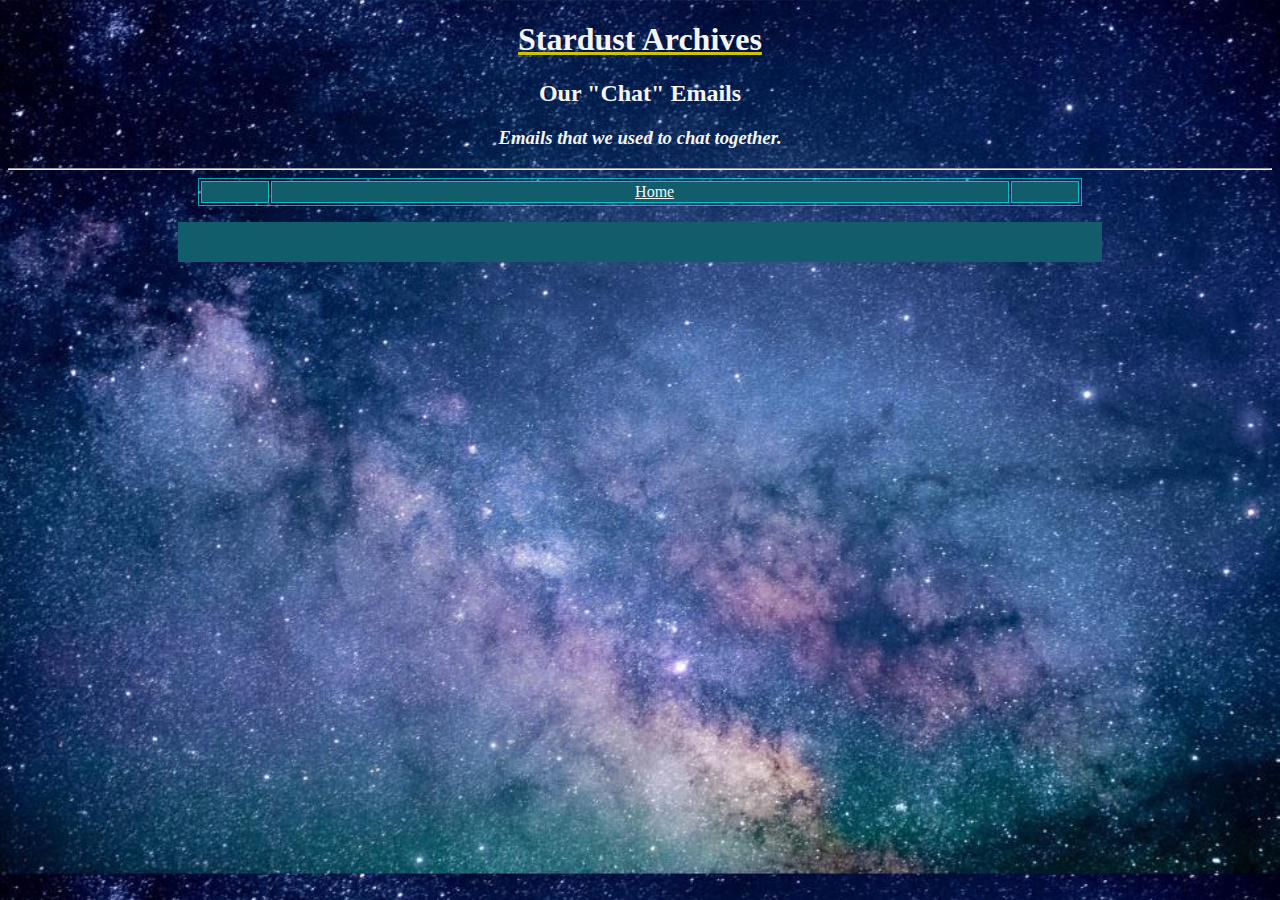
<file: chatEmails.html>
<!DOCTYPE html>

<html>
    <head>
        <link rel="stylesheet" href="style.css">

        <meta charset="utf-8">
        <meta name="viewport" content=""width=device-width, initial-scale="1">
        <title>Our Chat Emails</title>
    </head>
    <body>
        
        <h1>Stardust Archives</h1>
        <h2>Our "Chat" Emails</h2>
        <h3><i>Emails that we used to chat together.</i></h2>

        <hr>

        <span class="container">
            <table>
                <td> 
                <td> <a href="StardustHome.html">Home</a>
                <td> 
            </table>
        </span>

        <ul>
        </ul>
    </body>
</html>
</file>
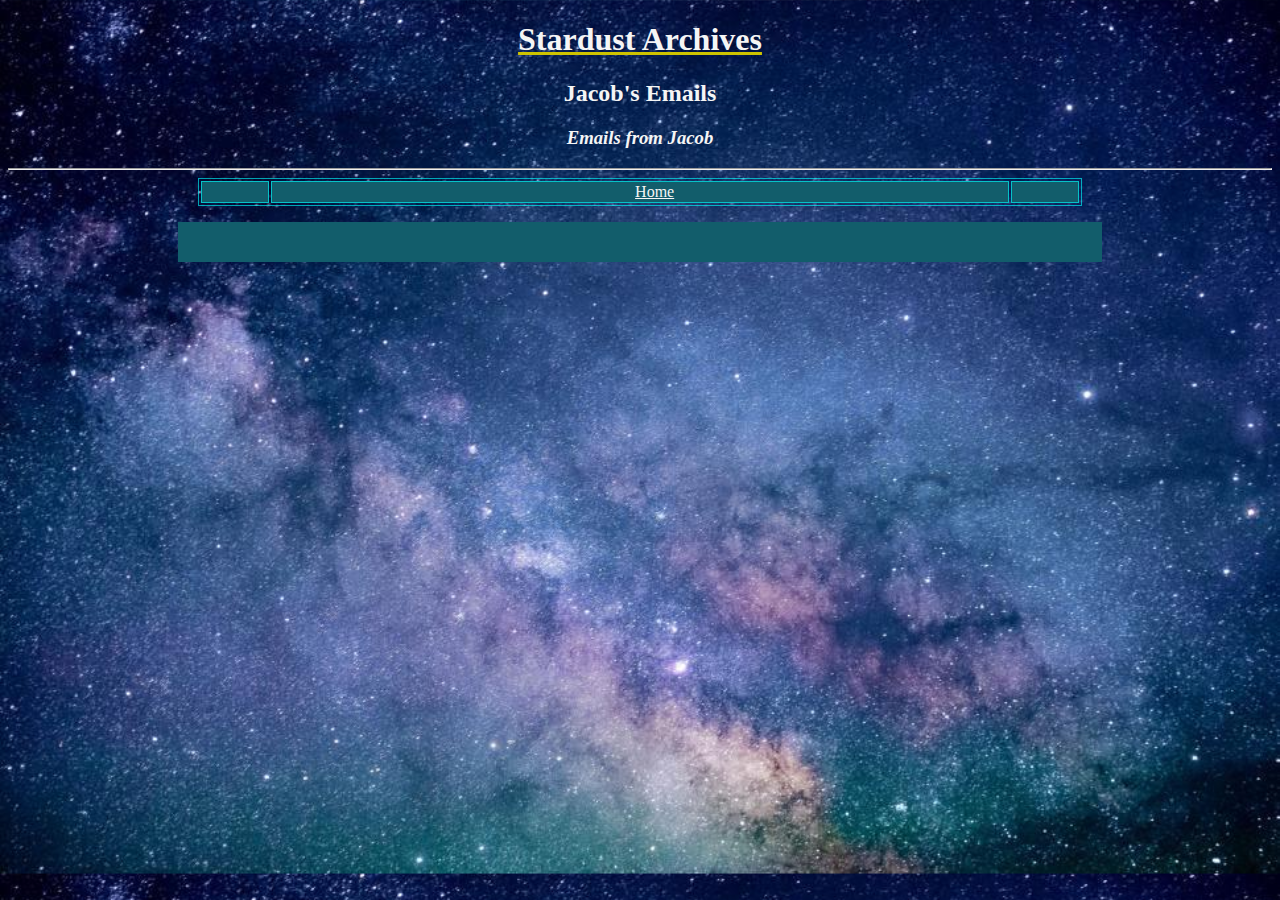
<file: jacobsEmails.html>
<!DOCTYPE html>

<html>
    <head>
        <link rel="stylesheet" href="style.css">

        <meta charset="utf-8">
        <meta name="viewport" content=""width=device-width, initial-scale="1">
        <title>Jacob's Emails</title>
    </head>
    <body>
        
        <h1>Stardust Archives</h1>
        <h2>Jacob's Emails</h2>
        <h3><i>Emails from Jacob</i></h2>

        <hr>

        <span class="container">
            <table>
                <td> 
                <td><a href="StardustHome.html">Home</a>
                <td> 
            </table>
        </span>

        <ul>
        </ul>
    </body>
</html>
</file>
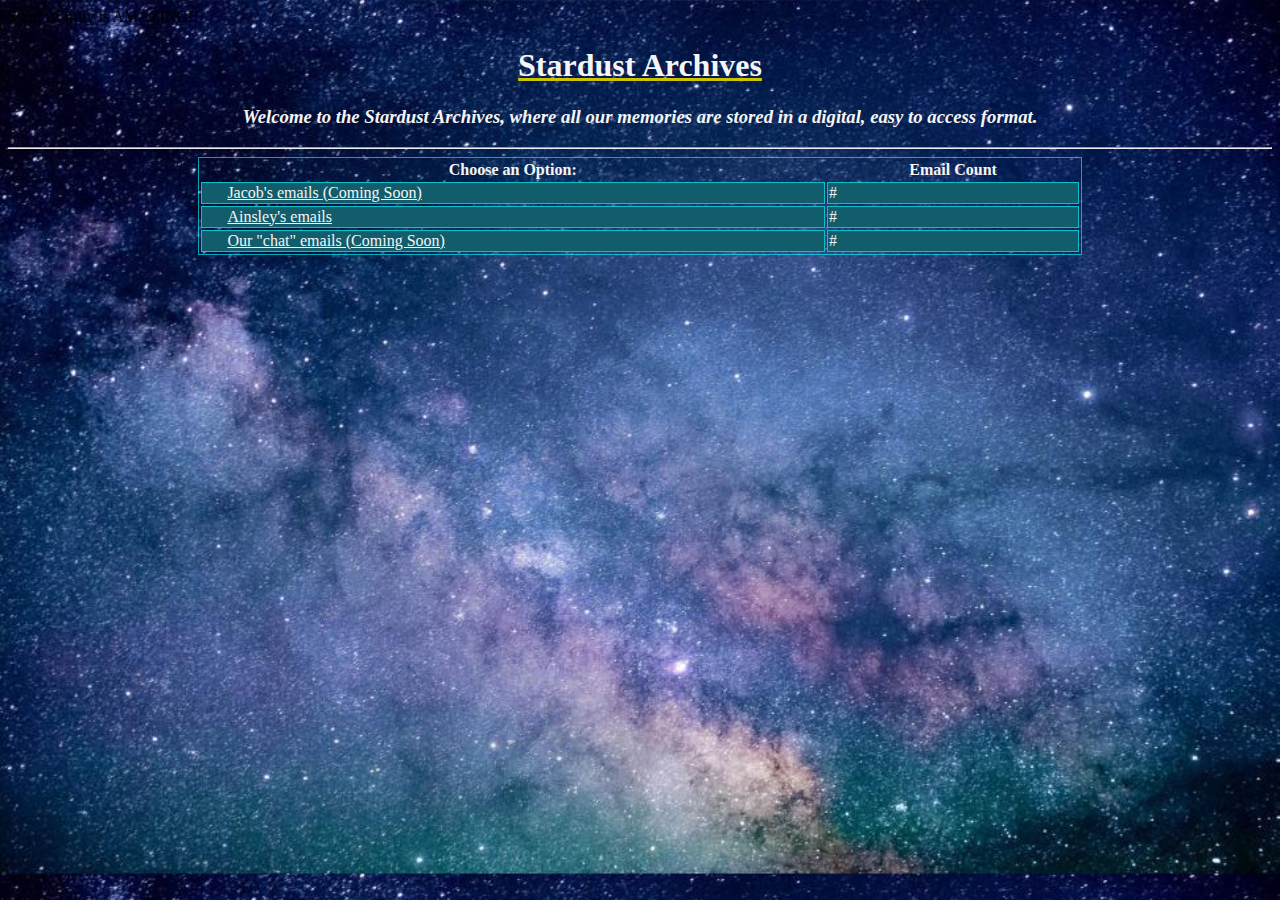
<file: StardustHome.html>
<!DOCTYPE html>

<html>
    <head>
        <link rel="stylesheet" href="style.css">

        <meta charset="utf-8">
        <meta name="viewport" content=""width=device-width, initial-scale="1">
        <title>Stardust Archives</title>
    </head>
    <body>
        Stardust truly is AMAZING!!
        <h1>Stardust Archives</h1>
        <h3><i>Welcome to the Stardust Archives, where all our memories are stored in a digital, easy to access format.</i></h2>

        <hr>
        <!-- <span class="container">
            <ul>
                <li></li>
                <li></li>
                <li></li>
                <li><href="https://mail.google.com/mail/u/0/?ogbl#inbox">"Gmail"</li> -->
                <!-- <li><a href="html/ainsleyHTML/ Very First One-155.html">20220919-The Very First One-155.html</a></li> -->
                <!-- <li><a href="testAinsleyEmail.html">Ainsley's Email</a></li> -->
                <!-- <li><a href="test.html">test</a></li> -->
            <!-- </ul>
        </span> -->

        <table>
            <tr>  <th> Choose an Option: </th>  <th> Email Count </th> </tr>
            <tr>  <td> <a href="jacobsEmails.html">Jacob's emails (Coming Soon)</a> </td> <td> # </td>  </tr>
            <tr>  <td> <a href="ainsleysEmails.html">Ainsley's emails</a> </td> <td> # </td> </tr>
            <tr>  <td> <a href="chatEmails.html">Our "chat" emails (Coming Soon)</a> </td> <td> # </td> </tr>
        </table>

    

    </body>
</html>
</file>
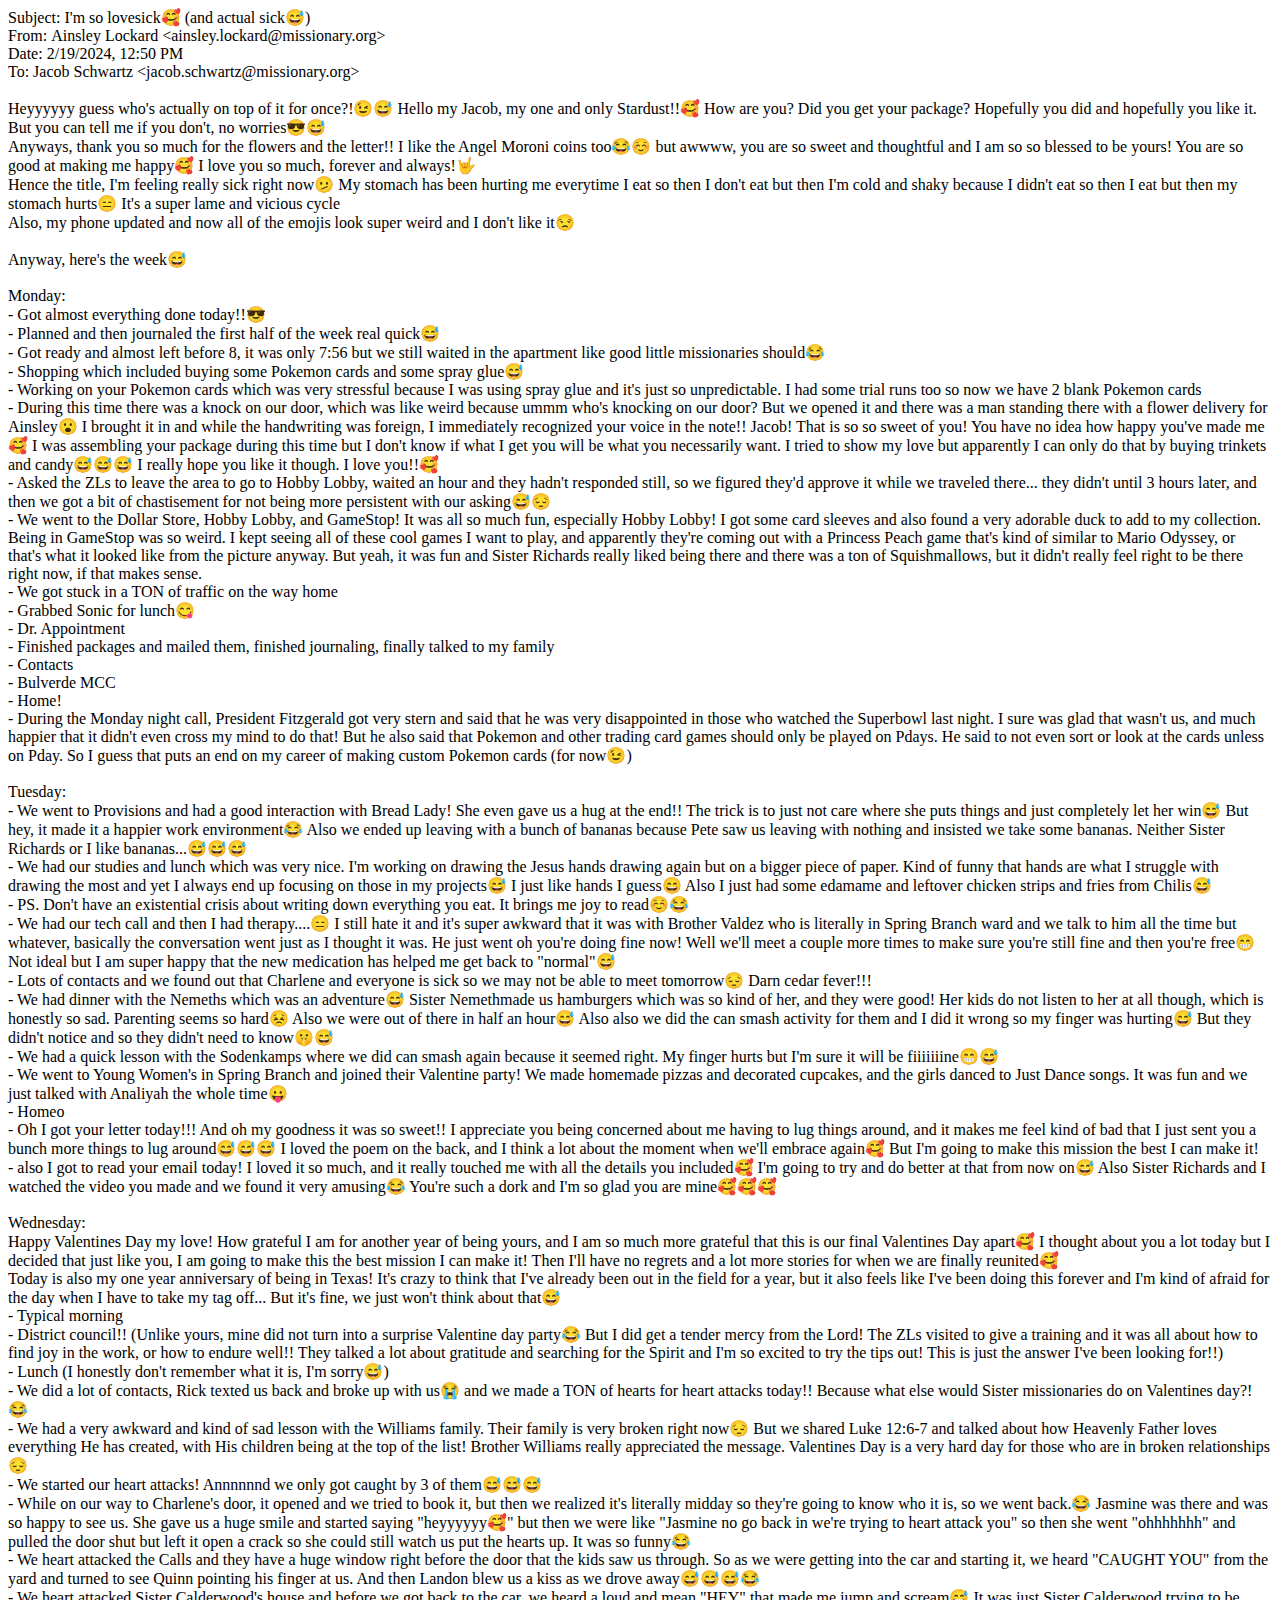
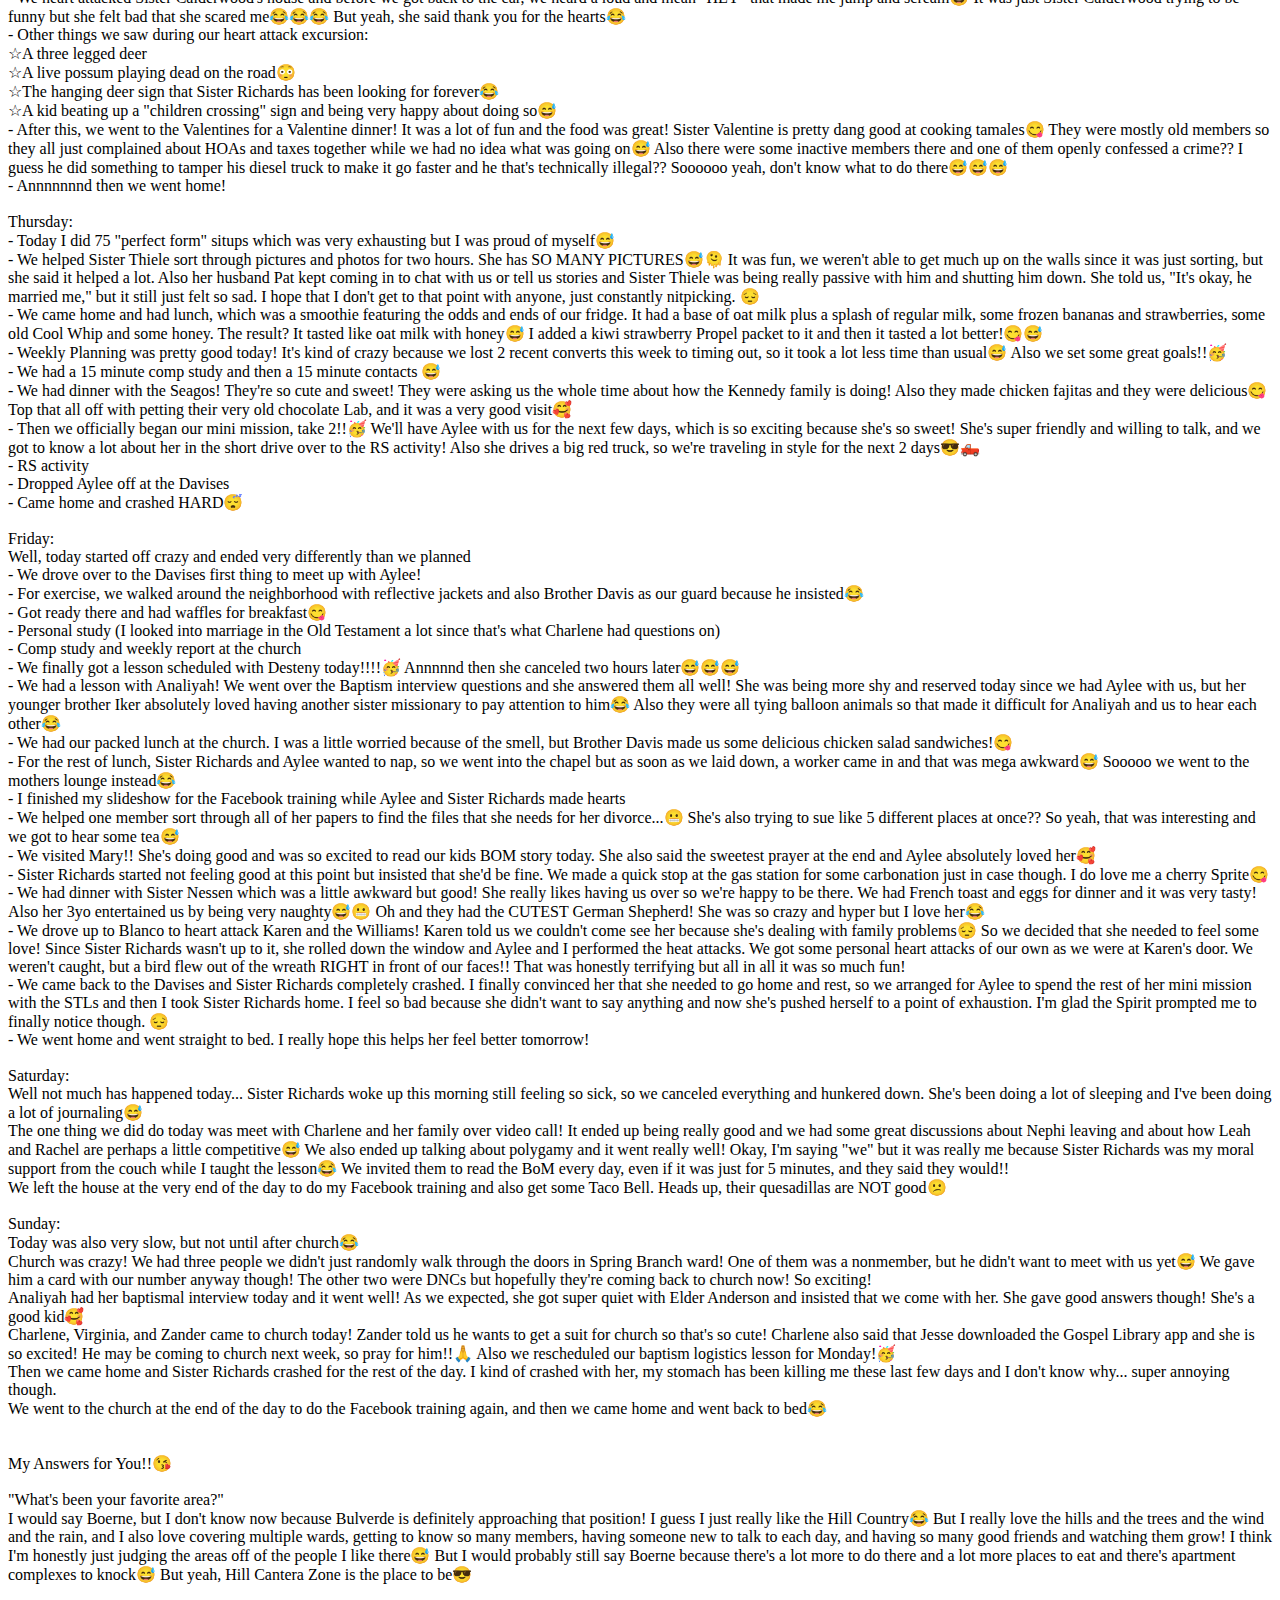
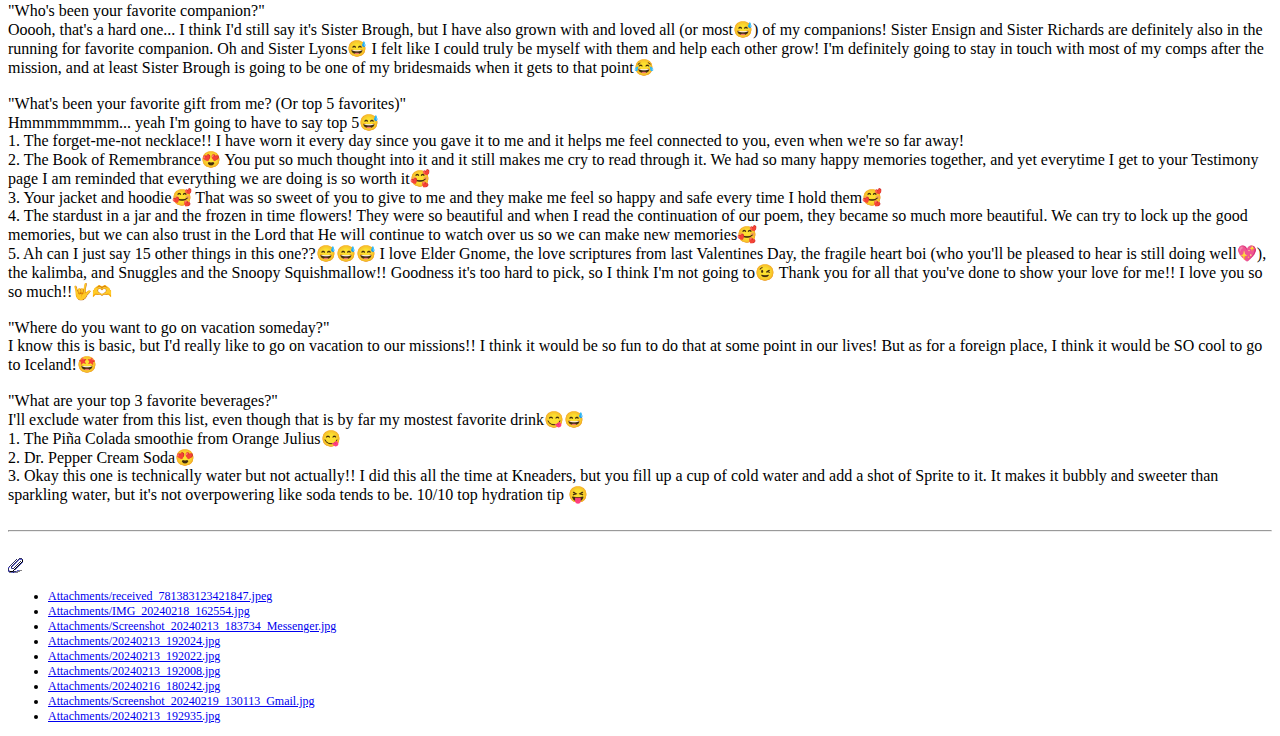
<file: testAinsleyEmail.html>
<!DOCTYPE html>
<html>
<head><meta http-equiv="Content-Type" content="text/html; charset=UTF-8" />
<title>I&#39;m so lovesick🥰 (and actual sick😅)</title>
<link rel="important stylesheet" href="">
<style>div.headerdisplayname {font-weight:bold;}
</style></head>
<body>
<table border=0 cellspacing=0 cellpadding=0 width="100%" class="moz-header-part1 moz-main-header"><tr><td><div class="moz-header-display-name" style="display:inline;">Subject: </div>I&#39;m so lovesick🥰 (and actual sick😅)</td></tr><tr><td><div class="moz-header-display-name" style="display:inline;">From: </div>Ainsley Lockard &lt;ainsley.lockard@missionary.org&gt;</td></tr><tr><td><div class="moz-header-display-name" style="display:inline;">Date: </div>2/19/2024, 12:50 PM</td></tr></table><table border=0 cellspacing=0 cellpadding=0 width="100%" class="moz-header-part2 moz-main-header"><tr><td><div class="moz-header-display-name" style="display:inline;">To: </div>Jacob Schwartz &lt;jacob.schwartz@missionary.org&gt;</td></tr></table><br>
<html><head>
<meta http-equiv="content-type" content="text/html; "></head><body><div class="moz-text-html" lang="x-unicode"><div dir="auto"><div dir="auto">Heyyyyyy guess who's actually on top of it for once?!😉😅 Hello my Jacob, my one and only Stardust!!🥰 How are you? Did you get your package? Hopefully you did and hopefully you like it. But you can tell me if you don't, no worries😎😅</div><div dir="auto">Anyways, thank you so much for the flowers and the letter!! I like the Angel Moroni coins too😂☺️ but awwww, you are so sweet and thoughtful and I am so so blessed to be yours! You are so good at making me happy🥰 I love you so much, forever and always!🤟</div><div dir="auto">Hence the title, I'm feeling really sick right now🫤 My stomach has been hurting me everytime I eat so then I don't eat but then I'm cold and shaky because I didn't eat so then I eat but then my stomach hurts😑 It's a super lame and vicious cycle</div><div dir="auto">Also, my phone updated and now all of the emojis look super weird and I don't like it😒</div><div dir="auto"><br></div><div dir="auto">Anyway, here's the week😅</div><div dir="auto"><br></div>Monday:<div dir="auto">- Got almost everything done today!!😎</div><div dir="auto">- Planned and then journaled the first half of the week real quick😅</div><div dir="auto">- Got ready and almost left before 8, it was only 7:56 but we still waited in the apartment like good little missionaries should😂</div><div dir="auto">- Shopping which included buying some Pokemon cards and some spray glue😅</div><div dir="auto">- Working on your Pokemon cards which was very stressful because I was using spray glue and it's just so unpredictable. I had some trial runs too so now we have 2 blank Pokemon cards</div><div dir="auto">- During this time there was a knock on our door, which was like weird because ummm who's knocking on our door? But we opened it and there was a man standing there with a flower delivery for Ainsley😮 I brought it in and while the handwriting was foreign, I immediately recognized your voice in the note!! Jacob! That is so so sweet of you! You have no idea how happy you've made me🥰 I was assembling your package during this time but I don't know if what I get you will be what you necessarily want. I tried to show my love but apparently I can only do that by buying trinkets and candy😅😅😅 I really hope you like it though. I love you!!🥰</div><div dir="auto">- Asked the ZLs to leave the area to go to Hobby Lobby, waited an hour and they hadn't responded still, so we figured they'd approve it while we traveled there... they didn't until 3 hours later, and then we got a bit of chastisement for not being more persistent with our asking😅😔</div><div dir="auto">- We went to the Dollar Store, Hobby Lobby, and GameStop! It was all so much fun, especially Hobby Lobby! I got some card sleeves and also found a very adorable duck to add to my collection. Being in GameStop was so weird. I kept seeing all of these cool games I want to play, and apparently they're coming out with a Princess Peach game that's kind of similar to Mario Odyssey, or that's what it looked like from the picture anyway. But yeah, it was fun and Sister Richards really liked being there and there was a ton of Squishmallows, but it didn't really feel right to be there right now, if that makes sense.&nbsp;</div><div dir="auto">- We got stuck in a TON of traffic on the way home</div><div dir="auto">- Grabbed Sonic for lunch😋</div><div dir="auto">- Dr. Appointment</div><div dir="auto">- Finished packages and mailed them, finished journaling, finally talked to my family</div><div dir="auto">- Contacts</div><div dir="auto">- Bulverde MCC</div><div dir="auto">- Home!</div><div dir="auto">- During the Monday night call, President Fitzgerald got very stern and said that he was very disappointed in those who watched the Superbowl last night. I sure was glad that wasn't us, and much happier that it didn't even cross my mind to do that! But he also said that Pokemon and other trading card games should only be played on Pdays. He said to not even sort or look at the cards unless on Pday. So I guess that puts an end on my career of making custom Pokemon cards (for now😉)</div><div dir="auto"><br></div><div dir="auto">Tuesday:</div><div dir="auto">- We went to Provisions and had a good interaction with Bread Lady! She even gave us a hug at the end!! The trick is to just not care where she puts things and just completely let her win😅 But hey, it made it a happier work environment😂 Also we ended up leaving with a bunch of bananas because Pete saw us leaving with nothing and insisted we take some bananas. Neither Sister Richards or I like bananas...😅😅😅</div><div dir="auto">- We had our studies and lunch which was very nice. I'm working on drawing the Jesus hands drawing again but on a bigger piece of paper. Kind of funny that hands are what I struggle with drawing the most and yet I always end up focusing on those in my projects😅 I just like hands I guess😄 Also I just had some edamame and leftover chicken strips and fries from Chilis😅</div><div dir="auto">- PS. Don't have an existential crisis about writing down everything you eat. It brings me joy to read☺️😂</div><div dir="auto">- We had our tech call and then I had therapy....😑 I still hate it and it's super awkward that it was with Brother Valdez who is literally in Spring Branch ward and we talk to him all the time but whatever, basically the conversation went just as I thought it was. He just went oh you're doing fine now! Well we'll meet a couple more times to make sure you're still fine and then you're free😁 Not ideal but I am super happy that the new medication has helped me get back to "normal"😅</div><div dir="auto">- Lots of contacts and we found out that Charlene and everyone is sick so we may not be able to meet tomorrow😔 Darn cedar fever!!!</div><div dir="auto">- We had dinner with the Nemeths which was an adventure😅 Sister Nemethmade us hamburgers which was so kind of her, and they were good! Her kids do not listen to her at all though, which is honestly so sad. Parenting seems so hard😣 Also we were out of there in half an hour😅 Also also we did the can smash activity for them and I did it wrong so my finger was hurting😅 But they didn't notice and so they didn't need to know🤫😅</div><div dir="auto">- We had a quick lesson with the Sodenkamps where we did can smash again because it seemed right. My finger hurts but I'm sure it will be fiiiiiiine😁😅</div><div dir="auto">- We went to Young Women's in Spring Branch and joined their Valentine party! We made homemade pizzas and decorated cupcakes, and the girls danced to Just Dance songs. It was fun and we just talked with Analiyah the whole time😛</div><div dir="auto">- Homeo</div><div dir="auto">- Oh I got your letter today!!! And oh my goodness it was so sweet!! I appreciate you being concerned about me having to lug things around, and it makes me feel kind of bad that I just sent you a bunch more things to lug around😅😅😅 I loved the poem on the back, and I think a lot about the moment when we'll embrace again🥰 But I'm going to make this mission the best I can make it!</div><div dir="auto">- also I got to read your email today! I loved it so much, and it really touched me with all the details you included🥰 I'm going to try and do better at that from now on😅 Also Sister Richards and I watched the video you made and we found it very amusing😂 You're such a dork and I'm so glad you are mine🥰🥰🥰</div><div dir="auto"><br></div><div dir="auto">Wednesday:</div><div dir="auto">Happy Valentines Day my love! How grateful I am for another year of being yours, and I am so much more grateful that this is our final Valentines Day apart🥰 I thought about you a lot today but I decided that just like you, I am going to make this the best mission I can make it! Then I'll have no regrets and a lot more stories for when we are finally reunited🥰</div><div dir="auto">Today is also my one year anniversary of being in Texas! It's crazy to think that I've already been out in the field for a year, but it also feels like I've been doing this forever and I'm kind of afraid for the day when I have to take my tag off... But it's fine, we just won't think about that😅</div><div dir="auto">- Typical morning</div><div dir="auto">- District council!! (Unlike yours, mine did not turn into a surprise Valentine day party😂 But I did get a tender mercy from the Lord! The ZLs visited to give a training and it was all about how to find joy in the work, or how to endure well!! They talked a lot about gratitude and searching for the Spirit and I'm so excited to try the tips out! This is just the answer I've been looking for!!)</div><div dir="auto">- Lunch (I honestly don't remember what it is, I'm sorry😅)</div><div dir="auto">- We did a lot of contacts, Rick texted us back and broke up with us😭 and we made a TON of hearts for heart attacks today!! Because what else would Sister missionaries do on Valentines day?!😂</div><div dir="auto">- We had a very awkward and kind of sad lesson with the Williams family. Their family is very broken right now😔 But we shared Luke 12:6-7 and talked about how Heavenly Father loves everything He has created, with His children being at the top of the list! Brother Williams really appreciated the message. Valentines Day is a very hard day for those who are in broken relationships😔</div><div dir="auto">- We started our heart attacks! Annnnnnd we only got caught by 3 of them😅😅😅</div><div dir="auto">- While on our way to Charlene's door, it opened and we tried to book it, but then we realized it's literally midday so they're going to know who it is, so we went back.😂 Jasmine was there and was so happy to see us. She gave us a huge smile and started saying "heyyyyyy🥰" but then we were like "Jasmine no go back in we're trying to heart attack you" so then she went "ohhhhhhh" and pulled the door shut but left it open a crack so she could still watch us put the hearts up. It was so funny😂</div><div dir="auto">- We heart attacked the Calls and they have a huge window right before the door that the kids saw us through. So as we were getting into the car and starting it, we heard "CAUGHT YOU" from the yard and turned to see Quinn pointing his finger at us. And then Landon blew us a kiss as we drove away😅😅😅😂</div><div dir="auto">- We heart attacked Sister Calderwood's house and before we got back to the car, we heard a loud and mean "HEY" that made me jump and scream😅 It was just Sister Calderwood trying to be funny but she felt bad that she scared me😂😂😂 But yeah, she said thank you for the hearts😂</div><div dir="auto">- Other things we saw during our heart attack excursion:&nbsp;</div><div dir="auto">☆A three legged deer</div><div dir="auto">☆A live possum playing dead on the road😳</div><div dir="auto">☆The hanging deer sign that Sister Richards has been looking for forever😂</div><div dir="auto">☆A kid beating up a "children crossing" sign and being very happy about doing so😅</div><div dir="auto">- After this, we went to the Valentines for a Valentine dinner! It was a lot of fun and the food was great! Sister Valentine is pretty dang good at cooking tamales😋 They were mostly old members so they all just complained about HOAs and taxes together while we had no idea what was going on😅 Also there were some inactive members there and one of them openly confessed a crime?? I guess he did something to tamper his diesel truck to make it go faster and he that's technically illegal?? Soooooo yeah, don't know what to do there😅😅😅</div><div dir="auto">- Annnnnnnd then we went home!</div><div dir="auto"><br></div><div dir="auto">Thursday:</div><div dir="auto">- Today I did 75 "perfect form" situps which was very exhausting but I was proud of myself😅</div><div dir="auto">- We helped Sister Thiele sort through pictures and photos for two hours. She has SO MANY PICTURES😅🫠 It was fun, we weren't able to get much up on the walls since it was just sorting, but she said it helped a lot. Also her husband Pat kept coming in to chat with us or tell us stories and Sister Thiele was being really passive with him and shutting him down. She told us, "It's okay, he married me," but it still just felt so sad. I hope that I don't get to that point with anyone, just constantly nitpicking. 😔&nbsp;</div><div dir="auto">- We came home and had lunch, which was a smoothie featuring the odds and ends of our fridge. It had a base of oat milk plus a splash of regular milk, some frozen bananas and strawberries, some old Cool Whip and some honey. The result? It tasted like oat milk with honey😅 I added a kiwi strawberry Propel packet to it and then it tasted a lot better!😋😅</div><div dir="auto">- Weekly Planning was pretty good today! It's kind of crazy because we lost 2 recent converts this week to timing out, so it took a lot less time than usual😅 Also we set some great goals!!🥳</div><div dir="auto">- We had a 15 minute comp study and then a 15 minute contacts 😅</div><div dir="auto">- We had dinner with the Seagos! They're so cute and sweet! They were asking us the whole time about how the Kennedy family is doing! Also they made chicken fajitas and they were delicious😋 Top that all off with petting their very old chocolate Lab, and it was a very good visit🥰</div><div dir="auto">- Then we officially began our mini mission, take 2!!🥳 We'll have Aylee with us for the next few days, which is so exciting because she's so sweet! She's super friendly and willing to talk, and we got to know a lot about her in the short drive over to the RS activity! Also she drives a big red truck, so we're traveling in style for the next 2 days😎🛻</div><div dir="auto">- RS activity</div><div dir="auto">- Dropped Aylee off at the Davises</div><div dir="auto">- Came home and crashed HARD😴</div><div dir="auto"><br></div><div dir="auto">Friday:</div><div dir="auto">Well, today started off crazy and ended very differently than we planned</div><div dir="auto">- We drove over to the Davises first thing to meet up with Aylee!</div><div dir="auto">- For exercise, we walked around the neighborhood with reflective jackets and also Brother Davis as our guard because he insisted😂</div><div dir="auto">- Got ready there and had waffles for breakfast😋</div><div dir="auto">- Personal study (I looked into marriage in the Old Testament a lot since that's what Charlene had questions on)</div><div dir="auto">- Comp study and weekly report at the church</div><div dir="auto">- We finally got a lesson scheduled with Desteny today!!!!🥳 Annnnnd then she canceled two hours later😅😅😅</div><div dir="auto">- We had a lesson with Analiyah! We went over the Baptism interview questions and she answered them all well! She was being more shy and reserved today since we had Aylee with us, but her younger brother Iker absolutely loved having another sister missionary to pay attention to him😂 Also they were all tying balloon animals so that made it difficult for Analiyah and us to hear each other😂</div><div dir="auto">- We had our packed lunch at the church. I was a little worried because of the smell, but Brother Davis made us some delicious chicken salad sandwiches!😋&nbsp;</div><div dir="auto">- For the rest of lunch, Sister Richards and Aylee wanted to nap, so we went into the chapel but as soon as we laid down, a worker came in and that was mega awkward😅 Sooooo we went to the mothers lounge instead😂</div><div dir="auto">- I finished my slideshow for the Facebook training while Aylee and Sister Richards made hearts</div><div dir="auto">- We helped one member sort through all of her papers to find the files that she needs for her divorce...😬 She's also trying to sue like 5 different places at once?? So yeah, that was interesting and we got to hear some tea😅</div><div dir="auto">- We visited Mary!! She's doing good and was so excited to read our kids BOM story today. She also said the sweetest prayer at the end and Aylee absolutely loved her🥰</div><div dir="auto">- Sister Richards started not feeling good at this point but insisted that she'd be fine. We made a quick stop at the gas station for some carbonation just in case though. I do love me a cherry Sprite😋</div><div dir="auto">- We had dinner with Sister Nessen which was a little awkward but good! She really likes having us over so we're happy to be there. We had French toast and eggs for dinner and it was very tasty! Also her 3yo entertained us by being very naughty😅😬 Oh and they had the CUTEST German Shepherd! She was so crazy and hyper but I love her😂</div><div dir="auto">- We drove up to Blanco to heart attack Karen and the Williams! Karen told us we couldn't come see her because she's dealing with family problems😔 So we decided that she needed to feel some love! Since Sister Richards wasn't up to it, she rolled down the window and Aylee and I performed the heat attacks. We got some personal heart attacks of our own as we were at Karen's door. We weren't caught, but a bird flew out of the wreath RIGHT in front of our faces!! That was honestly terrifying but all in all it was so much fun!</div><div dir="auto">- We came back to the Davises and Sister Richards completely crashed. I finally convinced her that she needed to go home and rest, so we arranged for Aylee to spend the rest of her mini mission with the STLs and then I took Sister Richards home. I feel so bad because she didn't want to say anything and now she's pushed herself to a point of exhaustion. I'm glad the Spirit prompted me to finally notice though. 😔</div><div dir="auto">- We went home and went straight to bed. I really hope this helps her feel better tomorrow!</div><div dir="auto"><br></div><div dir="auto">Saturday:</div><div dir="auto">Well not much has happened today... Sister Richards woke up this morning still feeling so sick, so we canceled everything and hunkered down. She's been doing a lot of sleeping and I've been doing a lot of journaling😅&nbsp;</div><div dir="auto">The one thing we did do today was meet with Charlene and her family over video call! It ended up being really good and we had some great discussions about Nephi leaving and about how Leah and Rachel are perhaps a little competitive😅 We also ended up talking about polygamy and it went really well! Okay, I'm saying "we" but it was really me because Sister Richards was my moral support from the couch while I taught the lesson😂 We invited them to read the BoM every day, even if it was just for 5 minutes, and they said they would!!</div><div dir="auto">We left the house at the very end of the day to do my Facebook training and also get some Taco Bell. Heads up, their quesadillas are NOT good😕</div><div dir="auto"><br></div><div dir="auto">Sunday:</div><div dir="auto">Today was also very slow, but not until after church😂</div><div dir="auto">Church was crazy! We had three people we didn't just randomly walk through the doors in Spring Branch ward! One of them was a nonmember, but he didn't want to meet with us yet😅 We gave him a card with our number anyway though! The other two were DNCs but hopefully they're coming back to church now! So exciting!&nbsp;</div><div dir="auto">Analiyah had her baptismal interview today and it went well! As we expected, she got super quiet with Elder Anderson and insisted that we come with her. She gave good answers though! She's a good kid🥰</div><div dir="auto">Charlene, Virginia, and Zander came to church today! Zander told us he wants to get a suit for church so that's so cute! Charlene also said that Jesse downloaded the Gospel Library app and she is so excited! He may be coming to church next week, so pray for him!!🙏 Also we rescheduled our baptism logistics lesson for Monday!🥳</div><div dir="auto">Then we came home and Sister Richards crashed for the rest of the day. I kind of crashed with her, my stomach has been killing me these last few days and I don't know why... super annoying though.&nbsp;</div><div dir="auto">We went to the church at the end of the day to do the Facebook training again, and then we came home and went back to bed😂</div><div dir="auto"><br></div><div dir="auto"><br></div><div dir="auto">My Answers for You!!😘</div><div dir="auto"><br></div><div dir="auto">"What's been your favorite area?"</div><div dir="auto">I would say Boerne, but I don't know now because Bulverde is definitely approaching that position! I guess I just really like the Hill Country😂 But I really love the hills and the trees and the wind and the rain, and I also love covering multiple wards, getting to know so many members, having someone new to talk to each day, and having so many good friends and watching them grow! I think I'm honestly just judging the areas off of the people I like there😅 But I would probably still say Boerne because there's a lot more to do there and a lot more places to eat and there's apartment complexes to knock😅 But yeah, Hill Cantera Zone is the place to be😎</div><div dir="auto"><br></div><div dir="auto">"Who's been your favorite companion?"</div><div dir="auto">Ooooh, that's a hard one... I think I'd still say it's Sister Brough, but I have also grown with and loved all (or most😅) of my companions! Sister Ensign and Sister Richards are definitely also in the running for favorite companion. Oh and Sister Lyons😅 I felt like I could truly be myself with them and help each other grow! I'm definitely going to stay in touch with most of my comps after the mission, and at least Sister Brough is going to be one of my bridesmaids when it gets to that point😂</div><div dir="auto"><br></div><div dir="auto">"What's been your favorite gift from me? (Or top 5 favorites)"</div><div dir="auto">Hmmmmmmmm... yeah I'm going to have to say top 5😅</div><div dir="auto">1. The forget-me-not necklace!! I have worn it every day since you gave it to me and it helps me feel connected to you, even when we're so far away!&nbsp;</div><div dir="auto">2.  The Book of Remembrance😍 You put so much thought into it and it still makes me cry to read through it. We had so many happy memories together, and yet everytime I get to your Testimony page I am reminded that everything we are doing is so worth it🥰</div><div dir="auto">3. Your jacket and hoodie🥰 That was so sweet of you to give to me and they make me feel so happy and safe every time I hold them🥰</div><div dir="auto">4. The stardust in a jar and the frozen in time flowers! They were so beautiful and when I read the continuation of our poem, they became so much more beautiful. We can try to lock up the good memories, but we can also trust in the Lord that He will continue to watch over us so we can make new memories🥰</div><div dir="auto">5. Ah can I just say 15 other things in this one??😅😅😅 I love Elder Gnome, the love scriptures from last Valentines Day, the fragile heart boi (who you'll be pleased to hear is still doing well💖), the kalimba, and Snuggles and the Snoopy Squishmallow!! Goodness it's too hard to pick, so I think I'm not going to😉 Thank you for all that you've done to show your love for me!! I love you so so much!!🤟🫶</div><div dir="auto"><br></div><div dir="auto">"Where do you want to go on vacation someday?"</div><div dir="auto">I know this is basic, but I'd really like to go on vacation to our missions!! I think it would be so fun to do that at some point in our lives! But as for a foreign place, I think it would be SO cool to go to Iceland!🤩</div><div dir="auto"><br></div><div dir="auto">"What are your top 3 favorite beverages?"</div><div dir="auto">I'll exclude water from this list, even though that is by far my mostest favorite drink😋😅</div><div dir="auto">1. The Piña Colada smoothie from Orange Julius😋</div><div dir="auto">2. Dr. Pepper Cream Soda😍</div><div dir="auto">3. Okay this one is technically water but not actually!! I did this all the time at Kneaders, but you fill up a cup of cold water and add a shot of Sprite to it. It makes it bubbly and sweeter than sparkling water, but it's not overpowering like soda tends to be. 10/10 top hydration tip 😝</div></div>

</div><br><hr><br><div style="font-size:12px;color:black;"><img src="[data-uri]">
<ul><li><a href="Attachments/received_781383123421847.jpeg">Attachments/received_781383123421847.jpeg</li></a><li><a href="Attachments/IMG_20240218_162554.jpg">Attachments/IMG_20240218_162554.jpg</li></a><li><a href="Attachments/Screenshot_20240213_183734_Messenger.jpg">Attachments/Screenshot_20240213_183734_Messenger.jpg</li></a><li><a href="Attachments/20240213_192024.jpg">Attachments/20240213_192024.jpg</li></a><li><a href="Attachments/20240213_192022.jpg">Attachments/20240213_192022.jpg</li></a><li><a href="Attachments/20240213_192008.jpg">Attachments/20240213_192008.jpg</li></a><li><a href="Attachments/20240216_180242.jpg">Attachments/20240216_180242.jpg</li></a><li><a href="Attachments/Screenshot_20240219_130113_Gmail.jpg">Attachments/Screenshot_20240219_130113_Gmail.jpg</li></a><li><a href="Attachments/20240213_192935.jpg">Attachments/20240213_192935.jpg</li></a></ul></div><div class='' ></div></body></html>
</file>
<file: style.css>
body {
    background-color: aquamarine;
    background-image: url("res/stardust-.jpg");
    background-repeat: repeat-y;
    background-size:100% auto
}
h1 {
    font-family: Georgia, 'Times New Roman', Times, serif;
    text-align: center;
    text-decoration-line: underline;
    /* text-decoration-style: wavy; */
    text-decoration-color: rgb(206, 195, 0);
    color: whitesmoke;
    stroke-width: 0.1cm;
    stroke-opacity: calc(50);
    
}
h2 {
    font-family: Georgia, 'Times New Roman', Times, serif;
    text-align: center;
    color: whitesmoke;
}
h3 {
    text-align: center;
    color: whitesmoke;
    stroke-width: 0.1cm;
    
}
span.container{
    /* display:flex; */
    justify-content: space-between;
    text-align: center;
    padding-block: 30px;
    color: whitesmoke;
    stroke-width: 0.1cm;
}

div {
    margin-left: 2.5%;
    margin-right: 2.5%;
    margin-top: 2.5%;
    margin-bottom: 2.5%;
    background-color: rgb(185, 194, 224);
}
div div {
    padding-left: 2.5%;
    padding-right: 2.5%;
    padding-top: .5%;
    padding-bottom: .5%;
}

p {
    margin-left: 2.5%;
    margin-right: 2.5%;
    margin-top: 2.5%;
    margin-bottom: 2.5%;
    background-color:  rgb(185, 194, 224);
}

ul {
    width: 70%;
    margin-right: auto;
    margin-left: auto;
    background: #125d6b;
    padding: 20px;
    text-align: left;
  }
ul li {
    background: #cce5ff;
    color: darkblue;
    margin: 5px;
}

table{
    width: 70%;
    margin-right: auto;
    margin-left: auto;
    
    color: whitesmoke;
    
    font-family: Georgia, 'Times New Roman', Times, serif;
    /* text-align: center; */
    border: 1px solid;
    border-color: rgba(0, 255, 255, 0.629);
    
}
td{
    border: 1px solid;
    text-emphasis-color: whitesmoke;
    
    background: #125d6b;
    border-color: rgba(0, 255, 255, 0.629);
}
table a{
    margin-left: 4%;
    color:whitesmoke;
}
IMG{
    border-radius: 8px;
    max-width: 100%;
    max-height: 100%
    /* scale:.1; */
    /* width: 50%; */
}
.moz-attached-image-container{
    border: 4px;
    border-color: greenyellow;
    width: 300px;
    height:auto;
    border-radius: 8px;
    justify-content: space-around;
    align-items: center;
    display:inline-flex;
    flex-direction: row;
    flex-wrap: wrap;
    /* transform: scale(.5);
    transform-origin: top left; */
}
</file>
